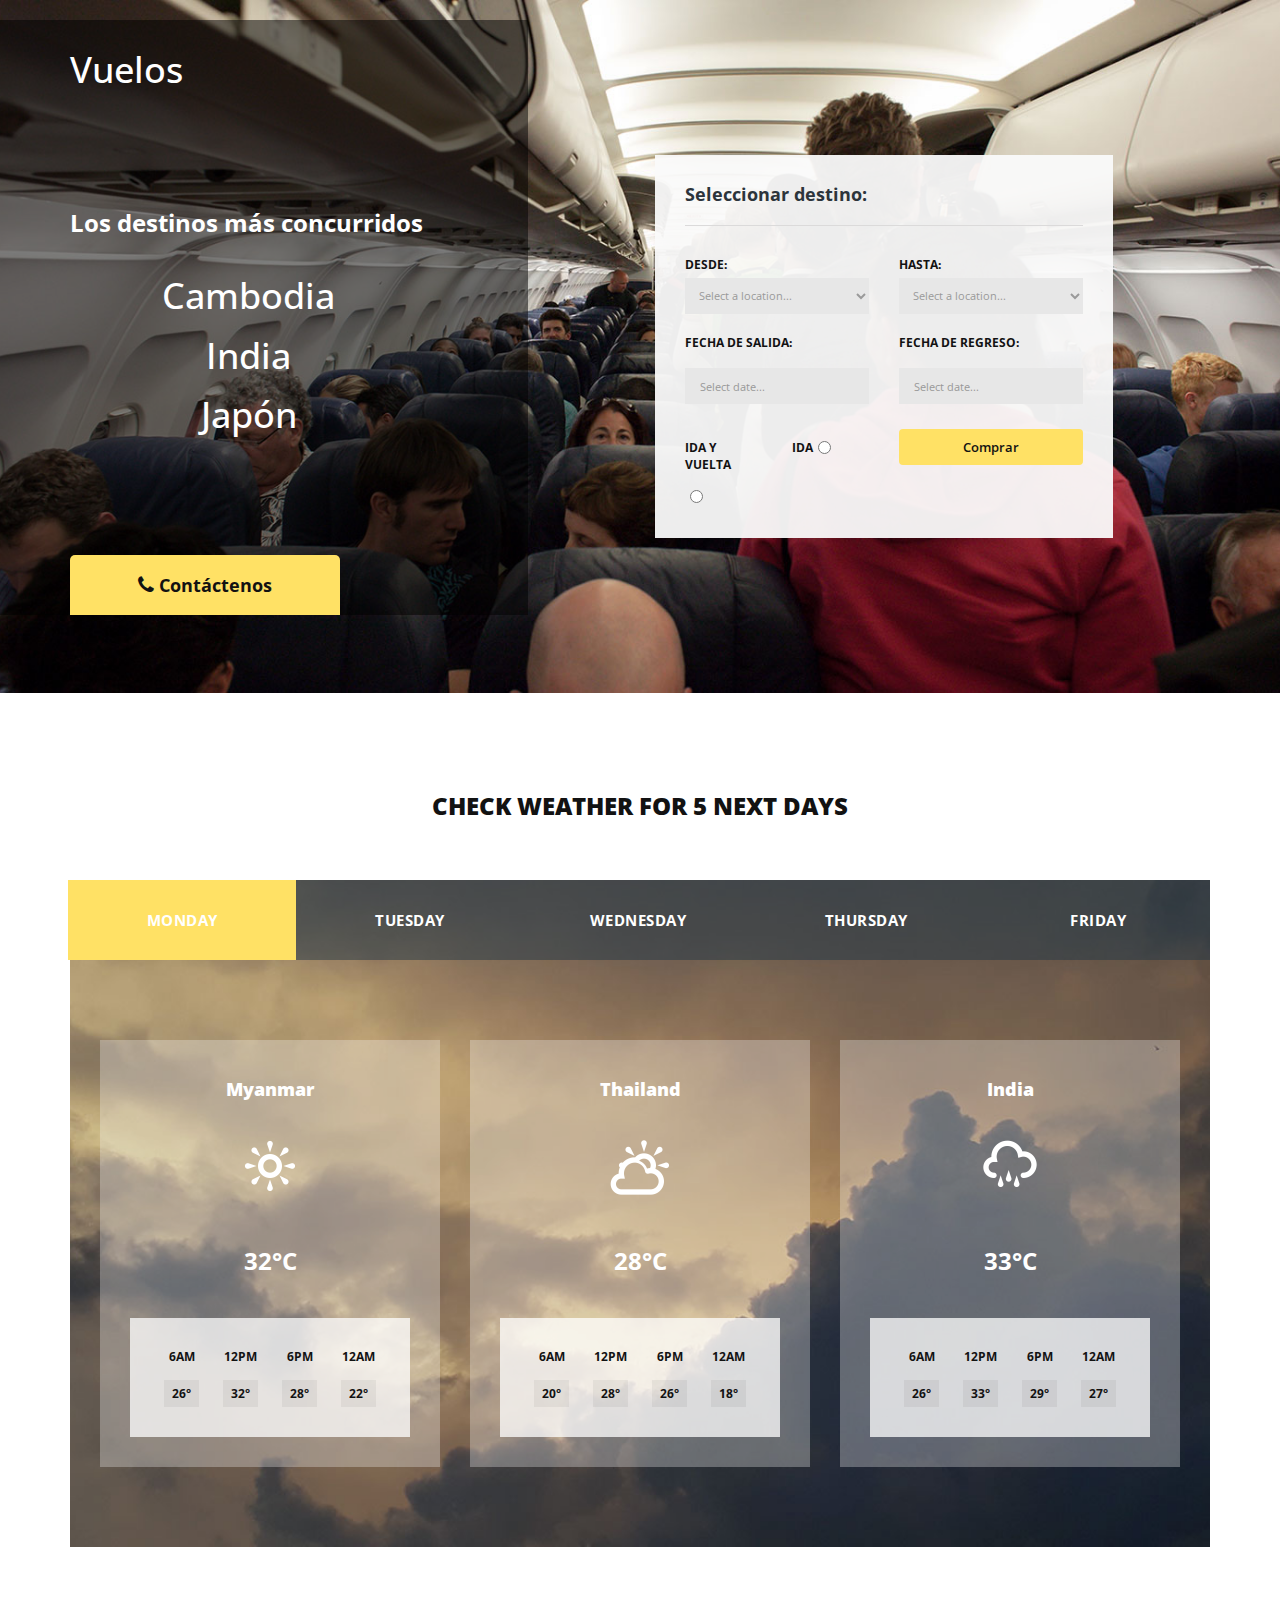
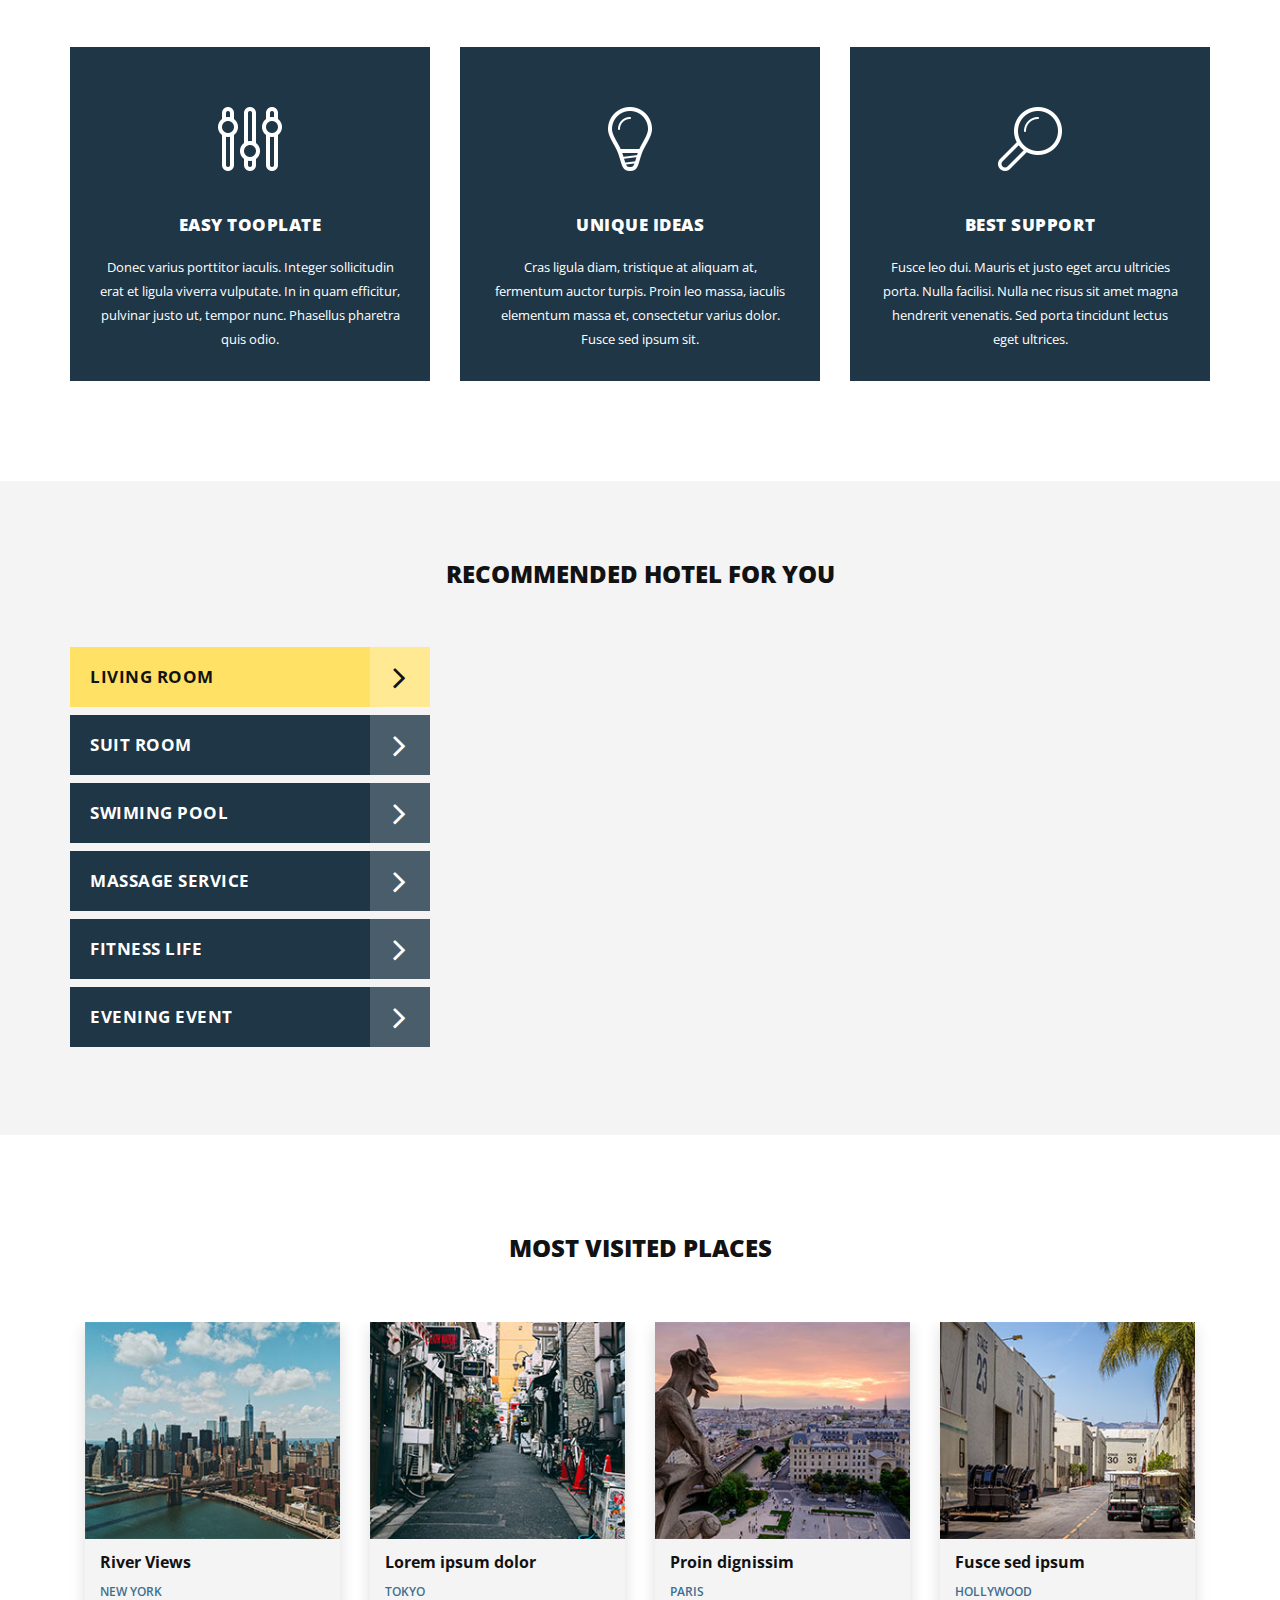
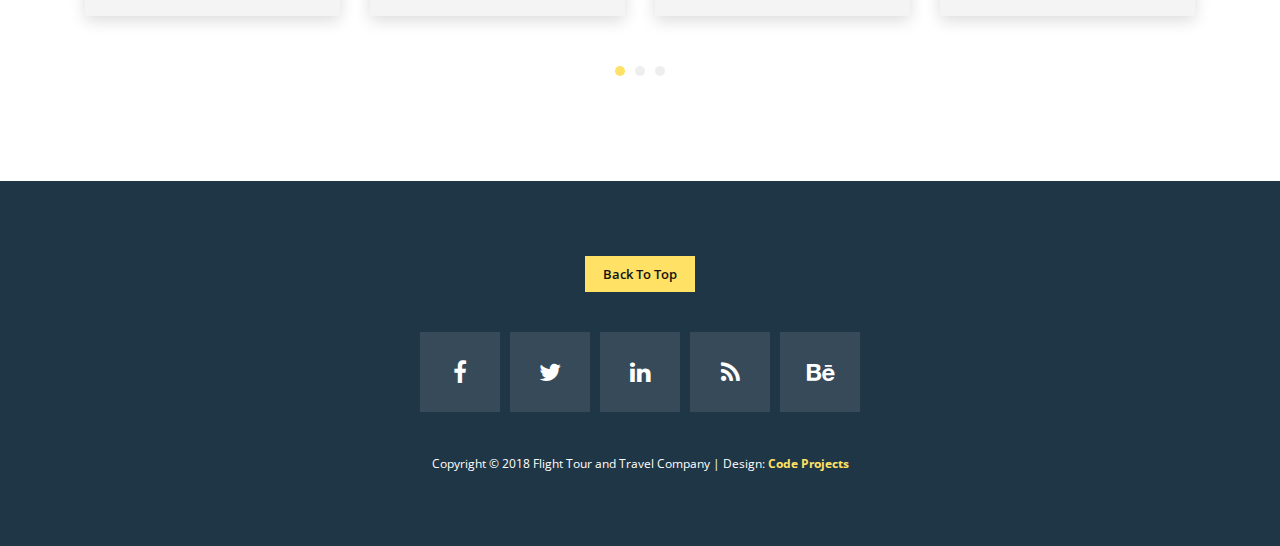
<file: index.html>
<!DOCTYPE html>
<html>
    <head>
        <meta charset="utf-8">
        <meta http-equiv="X-UA-Compatible" content="IE=edge,chrome=1">
<!--

Template 2093 Flight

http://www.tooplate.com/view/2093-flight

-->
    	<title>Vuelos - Viajes y turismo</title>
    
        <meta name="description" content="">
        <meta name="viewport" content="width=device-width, initial-scale=1">
        <link rel="apple-touch-icon" href="apple-touch-icon.png">

        <link rel="stylesheet" href="css/bootstrap.min.css">
        <link rel="stylesheet" href="css/bootstrap-theme.min.css">
        <link rel="stylesheet" href="css/fontAwesome.css">
        <link rel="stylesheet" href="css/hero-slider.css">
        <link rel="stylesheet" href="css/owl-carousel.css">
        <link rel="stylesheet" href="css/datepicker.css">
        <link rel="stylesheet" href="css/tooplate-style.css">

        <link href="https://fonts.googleapis.com/css?family=Open+Sans:300,400,600,700,800" rel="stylesheet">

        <script src="js/vendor/modernizr-2.8.3-respond-1.4.2.min.js"></script>
    </head>

<body>

    
    <section class="banner" id="top">
        <div class="container">
            <div class="row">
                <div class="col-md-5">
                    <div class="left-side">
                        <div class="logo">
                            <H1 id="vuelos">Vuelos</H1>
                        </div>
                        <div class="tabs-content">
                            <h4>Los destinos más concurridos</h4>
                            <ul class="social-links">
                                <div id="textops">
                                <li><h1>Cambodia</h1></li>
                                <li><h1>India</h1></li>
                                <li><h1>Japón</h1></li>
                                </div>
                            </ul>
                        </div>
                        <div class="page-direction-button">
                            <a href="contact.html"><i class="fa fa-phone"></i>Contáctenos</a>
                        </div>
                    </div>
                </div>
                <div class="col-md-5 col-md-offset-1">
                    <section id="first-tab-group" class="tabgroup">
                        <div id="tab1">
                            <div class="submit-form">
                                <h4>Seleccionar <em>destino</em>:</h4>
                                <form id="form-submit" action="" method="get">
                                    <div class="row">
                                        <div class="col-md-6">
                                            <fieldset>
                                                <label for="from">Desde:</label>
                                                <select required name='from' onchange='this.form.()'>
                                                    <option value="">Select a location...</option>
<option value="Aeropuerto Internacional Ministro Pistarini, Buenos Aires">Aeropuerto Internacional Ministro Pistarini, Buenos Aires</option>
<option value="Aeropuerto Jorge Newbery, Buenos Aires">Aeropuerto Jorge Newbery, Buenos Aires</option>
<option value="Aeropuerto Internacional El Plumerillo, Mendoza">Aeropuerto Internacional El Plumerillo, Mendoza</option>
<option value="Aeropuerto Internacional Ingeniero Ambrosio Taravella, Córdoba">Aeropuerto Internacional Ingeniero Ambrosio Taravella, Córdoba</option>
<option value="Aeropuerto Internacional Malvinas Argentinas, Neuquén">Aeropuerto Internacional Malvinas Argentinas, Neuquén</option>
<option value="Aeropuerto Internacional Ushuaia Malvinas Argentinas, Tierra del Fuego">Aeropuerto Internacional Ushuaia Malvinas Argentinas, Tierra del Fuego</option>
<option value="Aeropuerto Internacional Rosario Islas Malvinas, Santa Fe">Aeropuerto Internacional Rosario Islas Malvinas, Santa Fe</option>
<option value="Aeropuerto Internacional El Calafate, Santa Cruz">Aeropuerto Internacional El Calafate, Santa Cruz</option>
<option value="Aeropuerto Internacional Chapelco, Neuquén">Aeropuerto Internacional Chapelco, Neuquén</option>
<option value="Aeropuerto Internacional San Carlos de Bariloche, Río Negro">Aeropuerto Internacional San Carlos de Bariloche, Río Negro</option>

                                                </select>
                                            </fieldset>
                                        </div>
                                        <div class="col-md-6">
                                            <fieldset>
                                                <label for="to">Hasta:</label>
                                                <select required name='to' onchange='this.form.()'>
                                                    <option value="">Select a location...</option>
<option value="Aeropuerto Internacional Ministro Pistarini, Buenos Aires">Aeropuerto Internacional Ministro Pistarini, Buenos Aires</option>
<option value="Aeropuerto Jorge Newbery, Buenos Aires">Aeropuerto Jorge Newbery, Buenos Aires</option>
<option value="Aeropuerto Internacional El Plumerillo, Mendoza">Aeropuerto Internacional El Plumerillo, Mendoza</option>
<option value="Aeropuerto Internacional Ingeniero Ambrosio Taravella, Córdoba">Aeropuerto Internacional Ingeniero Ambrosio Taravella, Córdoba</option>
<option value="Aeropuerto Internacional Malvinas Argentinas, Neuquén">Aeropuerto Internacional Malvinas Argentinas, Neuquén</option>
<option value="Aeropuerto Internacional Ushuaia Malvinas Argentinas, Tierra del Fuego">Aeropuerto Internacional Ushuaia Malvinas Argentinas, Tierra del Fuego</option>
<option value="Aeropuerto Internacional Rosario Islas Malvinas, Santa Fe">Aeropuerto Internacional Rosario Islas Malvinas, Santa Fe</option>
<option value="Aeropuerto Internacional El Calafate, Santa Cruz">Aeropuerto Internacional El Calafate, Santa Cruz</option>
<option value="Aeropuerto Internacional Chapelco, Neuquén">Aeropuerto Internacional Chapelco, Neuquén</option>
<option value="Aeropuerto Internacional San Carlos de Bariloche, Río Negro">Aeropuerto Internacional San Carlos de Bariloche, Río Negro</option>

                                                </select>
                                            </fieldset>
                                        </div>
                                        <div class="col-md-6">
                                            <fieldset>
                                                <label for="departure">Fecha de salida:</label>
                                                <input name="deparure" type="text" class="form-control date" id="deparure" placeholder="Select date..." required="" onchange='this.form.()'>
                                            </fieldset>
                                        </div>
                                        <div class="col-md-6">
                                            <fieldset>
                                                <label for="return">Fecha de regreso:</label>
                                                <input name="return" type="text" class="form-control date" id="return" placeholder="Select date..." required="" onchange='this.form.()'>
                                            </fieldset>
                                        </div>
                                        <div class="col-md-6">
                                            <div class="radio-select">
                                                <div class="row">
                                                    <div class="col-md-6 col-sm-6 col-xs-6">
                                                        <label for="round">Ida y Vuelta</label>
                                                        <input type="radio" name="trip" id="round" value="round" required="required"onchange='this.form.()'>
                                                    </div>
                                                    <div class="col-md-6 col-sm-6 col-xs-6">
                                                        <label for="oneway">Ida</label>
                                                        <input type="radio" name="trip" id="oneway" value="one-way" required="required"onchange='this.form.()'>
                                                    </div>
                                                </div>
                                            </div>
                                        </div>
                                        <div class="col-md-6">
                                            <fieldset>
                                                <button type="submit" id="form-submit" class="btn">Comprar</button>
                                            </fieldset>
                                        </div>
                                    </div>
                                </form>
                            </div>
                        </div>
                    </section>
                </div>
            </div>
        </div>
    </section>



    <div class="tabs-content" id="weather">
        <div class="container">
            <div class="row">
                <div class="col-md-12">
                    <div class="section-heading">
                        <h2>Check Weather For 5 NEXT Days</h2>
                    </div>
                </div>
                <div class="wrapper">
                    <div class="col-md-12">
                        <div class="weather-content">
                            <div class="row">
                                <div class="col-md-12">
                                    <ul class="tabs clearfix" data-tabgroup="second-tab-group">
                                        <li><a href="#monday" class="active">Monday</a></li>
                                        <li><a href="#tuesday">Tuesday</a></li>
                                        <li><a href="#wednesday">Wednesday</a></li>
                                        <li><a href="#thursday">Thursday</a></li>
                                        <li><a href="#friday">Friday</a></li>
                                    </ul>    
                                </div>
                                <div class="col-md-12">
                                    <section id="second-tab-group" class="weathergroup">
                                        <div id="monday">
                                            <div class="row">
                                                <div class="col-md-4">
                                                    <div class="weather-item">
                                                        <h6>Myanmar</h6>
                                                        <div class="weather-icon">
                                                            <img src="img/weather-icon-03.png" alt="">
                                                        </div>
                                                        <span>32&deg;C</span>
                                                        <ul class="time-weather">
                                                            <li>6AM <span>26&deg;</span></li>
                                                            <li>12PM <span>32&deg;</span></li>
                                                            <li>6PM <span>28&deg;</span></li>
                                                            <li>12AM <span>22&deg;</span></li>
                                                        </ul>
                                                    </div>
                                                </div>
                                                <div class="col-md-4">
                                                    <div class="weather-item">
                                                        <h6>Thailand</h6>
                                                        <div class="weather-icon">
                                                            <img src="img/weather-icon-02.png" alt="">
                                                        </div>
                                                        <span>28&deg;C</span>
                                                        <ul class="time-weather">
                                                            <li>6AM <span>20&deg;</span></li>
                                                            <li>12PM <span>28&deg;</span></li>
                                                            <li>6PM <span>26&deg;</span></li>
                                                            <li>12AM <span>18&deg;</span></li>
                                                        </ul>
                                                    </div>
                                                </div>
                                                <div class="col-md-4">
                                                    <div class="weather-item">
                                                        <h6>India</h6>
                                                        <div class="weather-icon">
                                                            <img src="img/weather-icon-01.png" alt="">
                                                        </div>
                                                        <span>33&deg;C</span>
                                                        <ul class="time-weather">
                                                            <li>6AM <span>26&deg;</span></li>
                                                            <li>12PM <span>33&deg;</span></li>
                                                            <li>6PM <span>29&deg;</span></li>
                                                            <li>12AM <span>27&deg;</span></li>
                                                        </ul>
                                                    </div>
                                                </div>
                                            </div>
                                        </div>
                                        <div id="tuesday">
                                            <div class="row">
                                                <div class="col-md-4">
                                                    <div class="weather-item">
                                                        <h6>Myanmar</h6>
                                                        <div class="weather-icon">
                                                            <img src="img/weather-icon-02.png" alt="">
                                                        </div>
                                                        <span>28&deg;C</span>
                                                        <ul class="time-weather">
                                                            <li>6AM <span>18&deg;</span></li>
                                                            <li>12PM <span>27&deg;</span></li>
                                                            <li>6PM <span>25&deg;</span></li>
                                                            <li>12AM <span>17&deg;</span></li>
                                                        </ul>
                                                    </div>
                                                </div>
                                                <div class="col-md-4">
                                                    <div class="weather-item">
                                                        <h6>Thailand</h6>
                                                        <div class="weather-icon">
                                                            <img src="img/weather-icon-03.png" alt="">
                                                        </div>
                                                        <span>31&deg;C</span>
                                                        <ul class="time-weather">
                                                            <li>6AM <span>19&deg;</span></li>
                                                            <li>12PM <span>28&deg;</span></li>
                                                            <li>6PM <span>22&deg;</span></li>
                                                            <li>12AM <span>18&deg;</span></li>
                                                        </ul>
                                                    </div>
                                                </div>
                                                <div class="col-md-4">
                                                    <div class="weather-item">
                                                        <h6>India</h6>
                                                        <div class="weather-icon">
                                                            <img src="img/weather-icon-01.png" alt="">
                                                        </div>
                                                        <span>26&deg;C</span>
                                                        <ul class="time-weather">
                                                            <li>6AM <span>19&deg;</span></li>
                                                            <li>12PM <span>26&deg;</span></li>
                                                            <li>6PM <span>22&deg;</span></li>
                                                            <li>12AM <span>20&deg;</span></li>
                                                        </ul>
                                                    </div>
                                                </div>
                                            </div>
                                        </div>
                                        <div id="wednesday">
                                            <div class="row">
                                                <div class="col-md-4">
                                                    <div class="weather-item">
                                                        <h6>Myanmar</h6>
                                                        <div class="weather-icon">
                                                            <img src="img/weather-icon-03.png" alt="">
                                                        </div>
                                                        <span>31&deg;C</span>
                                                        <ul class="time-weather">
                                                            <li>6AM <span>19&deg;</span></li>
                                                            <li>12PM <span>28&deg;</span></li>
                                                            <li>6PM <span>22&deg;</span></li>
                                                            <li>12AM <span>18&deg;</span></li>
                                                        </ul>
                                                    </div>
                                                </div>
                                                <div class="col-md-4">
                                                    <div class="weather-item">
                                                        <h6>Thailand</h6>
                                                        <div class="weather-icon">
                                                            <img src="img/weather-icon-01.png" alt="">
                                                        </div>
                                                        <span>34&deg;C</span>
                                                        <ul class="time-weather">
                                                            <li>6AM <span>28&deg;</span></li>
                                                            <li>12PM <span>34&deg;</span></li>
                                                            <li>6PM <span>30&deg;</span></li>
                                                            <li>12AM <span>29&deg;</span></li>
                                                        </ul>
                                                    </div>
                                                </div>
                                                <div class="col-md-4">
                                                    <div class="weather-item">
                                                        <h6>India</h6>
                                                        <div class="weather-icon">
                                                            <img src="img/weather-icon-02.png" alt="">
                                                        </div>
                                                        <span>28&deg;C</span>
                                                        <ul class="time-weather">
                                                            <li>6AM <span>18&deg;</span></li>
                                                            <li>12PM <span>27&deg;</span></li>
                                                            <li>6PM <span>25&deg;</span></li>
                                                            <li>12AM <span>17&deg;</span></li>
                                                        </ul>
                                                    </div>
                                                </div>
                                            </div>
                                        </div>
                                        <div id="thursday">
                                            <div class="row">
                                                <div class="col-md-4">
                                                    <div class="weather-item">
                                                        <h6>Myanmar</h6>
                                                        <div class="weather-icon">
                                                            <img src="img/weather-icon-01.png" alt="">
                                                        </div>
                                                        <span>27&deg;C</span>
                                                        <ul class="time-weather">
                                                            <li>6AM <span>21&deg;</span></li>
                                                            <li>12PM <span>27&deg;</span></li>
                                                            <li>6PM <span>22&deg;</span></li>
                                                            <li>12AM <span>18&deg;</span></li>
                                                        </ul>
                                                    </div>
                                                </div>
                                                <div class="col-md-4">
                                                    <div class="weather-item">
                                                        <h6>Thailand</h6>
                                                        <div class="weather-icon">
                                                            <img src="img/weather-icon-02.png" alt="">
                                                        </div>
                                                        <span>28&deg;C</span>
                                                        <ul class="time-weather">
                                                            <li>6AM <span>18&deg;</span></li>
                                                            <li>12PM <span>27&deg;</span></li>
                                                            <li>6PM <span>25&deg;</span></li>
                                                            <li>12AM <span>17&deg;</span></li>
                                                        </ul>
                                                    </div>
                                                </div>
                                                <div class="col-md-4">
                                                    <div class="weather-item">
                                                        <h6>India</h6>
                                                        <div class="weather-icon">
                                                            <img src="img/weather-icon-03.png" alt="">
                                                        </div>
                                                        <span>31&deg;C</span>
                                                        <ul class="time-weather">
                                                            <li>6AM <span>19&deg;</span></li>
                                                            <li>12PM <span>28&deg;</span></li>
                                                            <li>6PM <span>22&deg;</span></li>
                                                            <li>12AM <span>18&deg;</span></li>
                                                        </ul>
                                                    </div>
                                                </div>
                                            </div>
                                        </div>
                                        <div id="friday">
                                            <div class="row">
                                                <div class="col-md-4">
                                                    <div class="weather-item">
                                                        <h6>Myanmar</h6>
                                                        <div class="weather-icon">
                                                            <img src="img/weather-icon-03.png" alt="">
                                                        </div>
                                                        <span>33&deg;C</span>
                                                        <ul class="time-weather">
                                                            <li>6AM <span>28&deg;</span></li>
                                                            <li>12PM <span>33&deg;</span></li>
                                                            <li>6PM <span>29&deg;</span></li>
                                                            <li>12AM <span>27&deg;</span></li>
                                                        </ul>
                                                    </div>
                                                </div>
                                                <div class="col-md-4">
                                                    <div class="weather-item">
                                                        <h6>Thailand</h6>
                                                        <div class="weather-icon">
                                                            <img src="img/weather-icon-02.png" alt="">
                                                        </div>
                                                        <span>31&deg;C</span>
                                                        <ul class="time-weather">
                                                            <li>6AM <span>24&deg;</span></li>
                                                            <li>12PM <span>31&deg;</span></li>
                                                            <li>6PM <span>26&deg;</span></li>
                                                            <li>12AM <span>23&deg;</span></li>
                                                        </ul>
                                                    </div>
                                                </div>
                                                <div class="col-md-4">
                                                    <div class="weather-item">
                                                        <h6>India</h6>
                                                        <div class="weather-icon">
                                                            <img src="img/weather-icon-01.png" alt="">
                                                        </div>
                                                        <span>28&deg;C</span>
                                                        <ul class="time-weather">
                                                            <li>6AM <span>24&deg;</span></li>
                                                            <li>12PM <span>28&deg;</span></li>
                                                            <li>6PM <span>26&deg;</span></li>
                                                            <li>12AM <span>22&deg;</span></li>
                                                        </ul>
                                                    </div>
                                                </div>
                                            </div>
                                        </div>
                                    </section>
                                </div>
                            </div>
                        </div>
                    </div>
                </div>
            </div>
        </div>
    </div>


    <section class="services">
        <div class="container">
            <div class="row">
                <div class="col-md-4">
                    <div class="service-item first-service">
                        <div class="service-icon"></div>
                        <h4>Easy Tooplate</h4>
                        <p>Donec varius porttitor iaculis. Integer sollicitudin erat et ligula viverra vulputate. In in quam efficitur, pulvinar justo ut, tempor nunc. Phasellus pharetra quis odio.</p>
                        </a>
                    </div>
                </div>
                <div class="col-md-4">
                    <div class="service-item second-service">
                        <div class="service-icon"></div>
                        <h4>Unique Ideas</h4>
                        <p>Cras ligula diam, tristique at aliquam at, fermentum auctor turpis. Proin leo massa, iaculis elementum massa et, consectetur varius dolor. Fusce sed ipsum sit.</p>
                        </a>
                    </div>
                </div>
                <div class="col-md-4">
                    <div class="service-item third-service">
                        <div class="service-icon"></div>
                        <h4>Best Support</h4>
                        <p>Fusce leo dui. Mauris et justo eget arcu ultricies porta. Nulla facilisi. Nulla nec risus sit amet magna hendrerit venenatis. Sed porta tincidunt lectus eget ultrices.</p>
                        </a>
                    </div>
                </div>
            </div>
        </div>
    </section>


    
    <div class="tabs-content" id="recommended-hotel">
        <div class="container">
            <div class="row">
                <div class="col-md-12">
                    <div class="section-heading">
                        <h2>Recommended Hotel For You</h2>
                    </div>
                </div>
                <div class="wrapper">
                    <div class="col-md-4">
                            <ul class="tabs clearfix" data-tabgroup="third-tab-group">
                                <li><a href="#livingroom" class="active">Living Room <i class="fa fa-angle-right"></i></a></li>
                                <li><a href="#suitroom">Suit Room <i class="fa fa-angle-right"></i></a></li>
                                <li><a href="#swimingpool">Swiming Pool <i class="fa fa-angle-right"></i></a></li>
                                <li><a href="#massage">Massage Service <i class="fa fa-angle-right"></i></a></li>
                                <li><a href="#fitness">Fitness Life <i class="fa fa-angle-right"></i></a></li>
                                <li><a href="#event">Evening Event <i class="fa fa-angle-right"></i></a></li>
                            </ul>
                        </div>
                    </div>
                    <div class="col-md-8">
                        <section id="third-tab-group" class="recommendedgroup">
                            <div id="livingroom">
                                <div class="text-content">
                                    <iframe width="100%" height="400px" src="https://www.youtube.com/embed/rMxTreSFMgE">
                                    </iframe>
                                </div>
                            </div>
                            <div id="suitroom">
                                <div class="row">
                                    <div class="col-md-12">
                                        <div id="owl-suiteroom" class="owl-carousel owl-theme">
                                            <div class="item">
                                                <div class="suiteroom-item">
                                                    <img src="img/suite-02.jpg" alt="">
                                                    <div class="text-content">
                                                        <h4>Clean And Relaxing Room</h4>
                                                        <span>Aurora Resort</span>
                                                    </div>
                                                </div>
                                            </div>
                                            <div class="item">
                                                <div class="suiteroom-item">
                                                    <img src="img/suite-01.jpg" alt="">
                                                    <div class="text-content">
                                                        <h4>Special Suite Room TV</h4>
                                                        <span>Khao Yai Hotel</span>
                                                    </div>
                                                </div>
                                            </div>
                                            <div class="item">
                                                <div class="suiteroom-item">
                                                    <img src="img/suite-03.jpg" alt="">
                                                    <div class="text-content">
                                                        <h4>The Best Sitting</h4>
                                                        <span>Hotel Grand</span>
                                                    </div>
                                                </div>
                                            </div>
                                        </div>
                                    </div>
                                </div>
                            </div>
                            <div id="swimingpool">
                                <img src="img/swiming-pool.jpg" alt="">
                                <div class="row">
                                    <div class="col-md-12">
                                        <div class="text-content">
                                            <h4>Lovely View Swiming Pool For Special Guests</h4>
                                            <span>Victoria Resort and Spa</span>
                                        </div>
                                    </div>
                                </div>
                            </div>
                            <div id="massage">
                                <img src="img/massage-service.jpg" alt="">
                                <div class="row">
                                    <div class="col-md-12">
                                        <div class="text-content">
                                            <h4>Perfect Place For Relaxation</h4>
                                            <span>Napali Beach</span>
                                        </div>
                                    </div>
                                </div>
                            </div>
                            <div id="fitness">
                                <img src="img/fitness-service.jpg" alt="">
                                <div class="row">
                                    <div class="col-md-12">
                                        <div class="text-content">
                                            <h4>Insane Street Workout</h4>
                                            <span>Hua Hin Beach</span>
                                        </div>
                                    </div>
                                </div>
                            </div>
                            <div id="event">
                                <img src="img/evening-event.jpg" alt="">
                                <div class="row">
                                    <div class="col-md-12">
                                        <div class="text-content">
                                            <h4>Finest Winery Night</h4>
                                            <span>Queen Restaurant</span>
                                        </div>
                                    </div>
                                </div>
                            </div>
                        </section>
                    </div>
                </div>
            </div>
        </div>
    </div>




    <section id="most-visited">
        <div class="container">
            <div class="row">
                <div class="col-md-12">
                    <div class="section-heading">
                        <h2>Most Visited Places</h2>
                    </div>
                </div>
                <div class="col-md-12">
                    <div id="owl-mostvisited" class="owl-carousel owl-theme">
                        <div class="item col-md-12">
                            <div class="visited-item">
                                <img src="img/place-01.jpg" alt="">
                                <div class="text-content">
                                    <h4>River Views</h4>
                                    <span>New York</span>
                                </div>
                            </div>
                        </div>
                        <div class="item col-md-12">
                            <div class="visited-item">
                                <img src="img/place-02.jpg" alt="">
                                <div class="text-content">
                                    <h4>Lorem ipsum dolor</h4>
                                    <span>Tokyo</span>
                                </div>
                            </div>
                        </div>
                        <div class="item col-md-12">
                            <div class="visited-item">
                                <img src="img/place-03.jpg" alt="">
                                <div class="text-content">
                                    <h4>Proin dignissim</h4>
                                    <span>Paris</span>
                                </div>
                            </div>
                        </div>
                        <div class="item col-md-12">
                            <div class="visited-item">
                                <img src="img/place-04.jpg" alt="">
                                <div class="text-content">
                                    <h4>Fusce sed ipsum</h4>
                                    <span>Hollywood</span>
                                </div>
                            </div>
                        </div>
                        <div class="item col-md-12">
                            <div class="visited-item">
                                <img src="img/place-02.jpg" alt="">
                                <div class="text-content">
                                    <h4>Vivamus egestas</h4>
                                    <span>Tokyo</span>
                                </div>
                            </div>
                        </div>
                        <div class="item col-md-12">
                            <div class="visited-item">
                                <img src="img/place-01.jpg" alt="">
                                <div class="text-content">
                                    <h4>Aliquam elit metus</h4>
                                    <span>New York</span>
                                </div>
                            </div>
                        </div>
                        <div class="item col-md-12">
                            <div class="visited-item">
                                <img src="img/place-03.jpg" alt="">
                                <div class="text-content">
                                    <h4>Phasellus pharetra</h4>
                                    <span>Paris</span>
                                </div>
                            </div>
                        </div>
                        <div class="item col-md-12">
                            <div class="visited-item">
                                <img src="img/place-04.jpg" alt="">
                                <div class="text-content">
                                    <h4>In in quam efficitur</h4>
                                    <span>Hollywood</span>
                                </div>
                            </div>
                        </div>
                        <div class="item col-md-12">
                            <div class="visited-item">
                                <img src="img/place-01.jpg" alt="">
                                <div class="text-content">
                                    <h4>Sed faucibus odio</h4>
                                    <span>NEW YORK</span>
                                </div>
                            </div>
                        </div>
                        <div class="item col-md-12">
                            <div class="visited-item">
                                <img src="img/place-02.jpg" alt="">
                                <div class="text-content">
                                    <h4>Donec varius porttitor</h4>
                                    <span>Tokyo</span>
                                </div>
                            </div>
                        </div>
                    </div>
                </div>
            </div>
        </div>
    </section>



    <footer>
        <div class="container">
            <div class="row">
                <div class="col-md-12">
                    <div class="primary-button">
                        <a href="#" class="scroll-top">Back To Top</a>
                    </div>
                </div>
                <div class="col-md-12">
                    <ul class="social-icons">
                        <li><a href="https://www.facebook.com/tooplate"><i class="fa fa-facebook"></i></a></li>
                        <li><a href="#"><i class="fa fa-twitter"></i></a></li>
                        <li><a href="#"><i class="fa fa-linkedin"></i></a></li>
                        <li><a href="#"><i class="fa fa-rss"></i></a></li>
                        <li><a href="#"><i class="fa fa-behance"></i></a></li>
                    </ul>
                </div>
                <div class="col-md-12">
                    <p>Copyright &copy; 2018 Flight Tour and Travel Company
                
                | Design: <a href="http://www.code-projects.org" target="_parent"><em>Code Projects</em></a></p>
                </div>
            </div>
        </div>
    </footer>


    


    <script src="//ajax.googleapis.com/ajax/libs/jquery/1.11.2/jquery.min.js"></script>
    <script>window.jQuery || document.write('<script src="js/vendor/jquery-1.11.2.min.js"><\/script>')</script>

    <script src="js/vendor/bootstrap.min.js"></script>
    
    <script src="js/datepicker.js"></script>
    <script src="js/plugins.js"></script>
    <script src="js/main.js"></script>

    <script src="http://ajax.googleapis.com/ajax/libs/jquery/1.10.2/jquery.min.js" type="text/javascript"></script>
    <script type="text/javascript">
    $(document).ready(function() {

        

        // navigation click actions 
        $('.scroll-link').on('click', function(event){
            event.preventDefault();
            var sectionID = $(this).attr("data-id");
            scrollToID('#' + sectionID, 750);
        });
        // scroll to top action
        $('.scroll-top').on('click', function(event) {
            event.preventDefault();
            $('html, body').animate({scrollTop:0}, 'slow');         
        });
        // mobile nav toggle
        $('#nav-toggle').on('click', function (event) {
            event.preventDefault();
            $('#main-nav').toggleClass("open");
        });
    });
    // scroll function
    function scrollToID(id, speed){
        var offSet = 0;
        var targetOffset = $(id).offset().top - offSet;
        var mainNav = $('#main-nav');
        $('html,body').animate({scrollTop:targetOffset}, speed);
        if (mainNav.hasClass("open")) {
            mainNav.css("height", "1px").removeClass("in").addClass("collapse");
            mainNav.removeClass("open");
        }
    }
    if (typeof console === "undefined") {
        console = {
            log: function() { }
        };
    }
    </script>
</body>
</html>
</file>
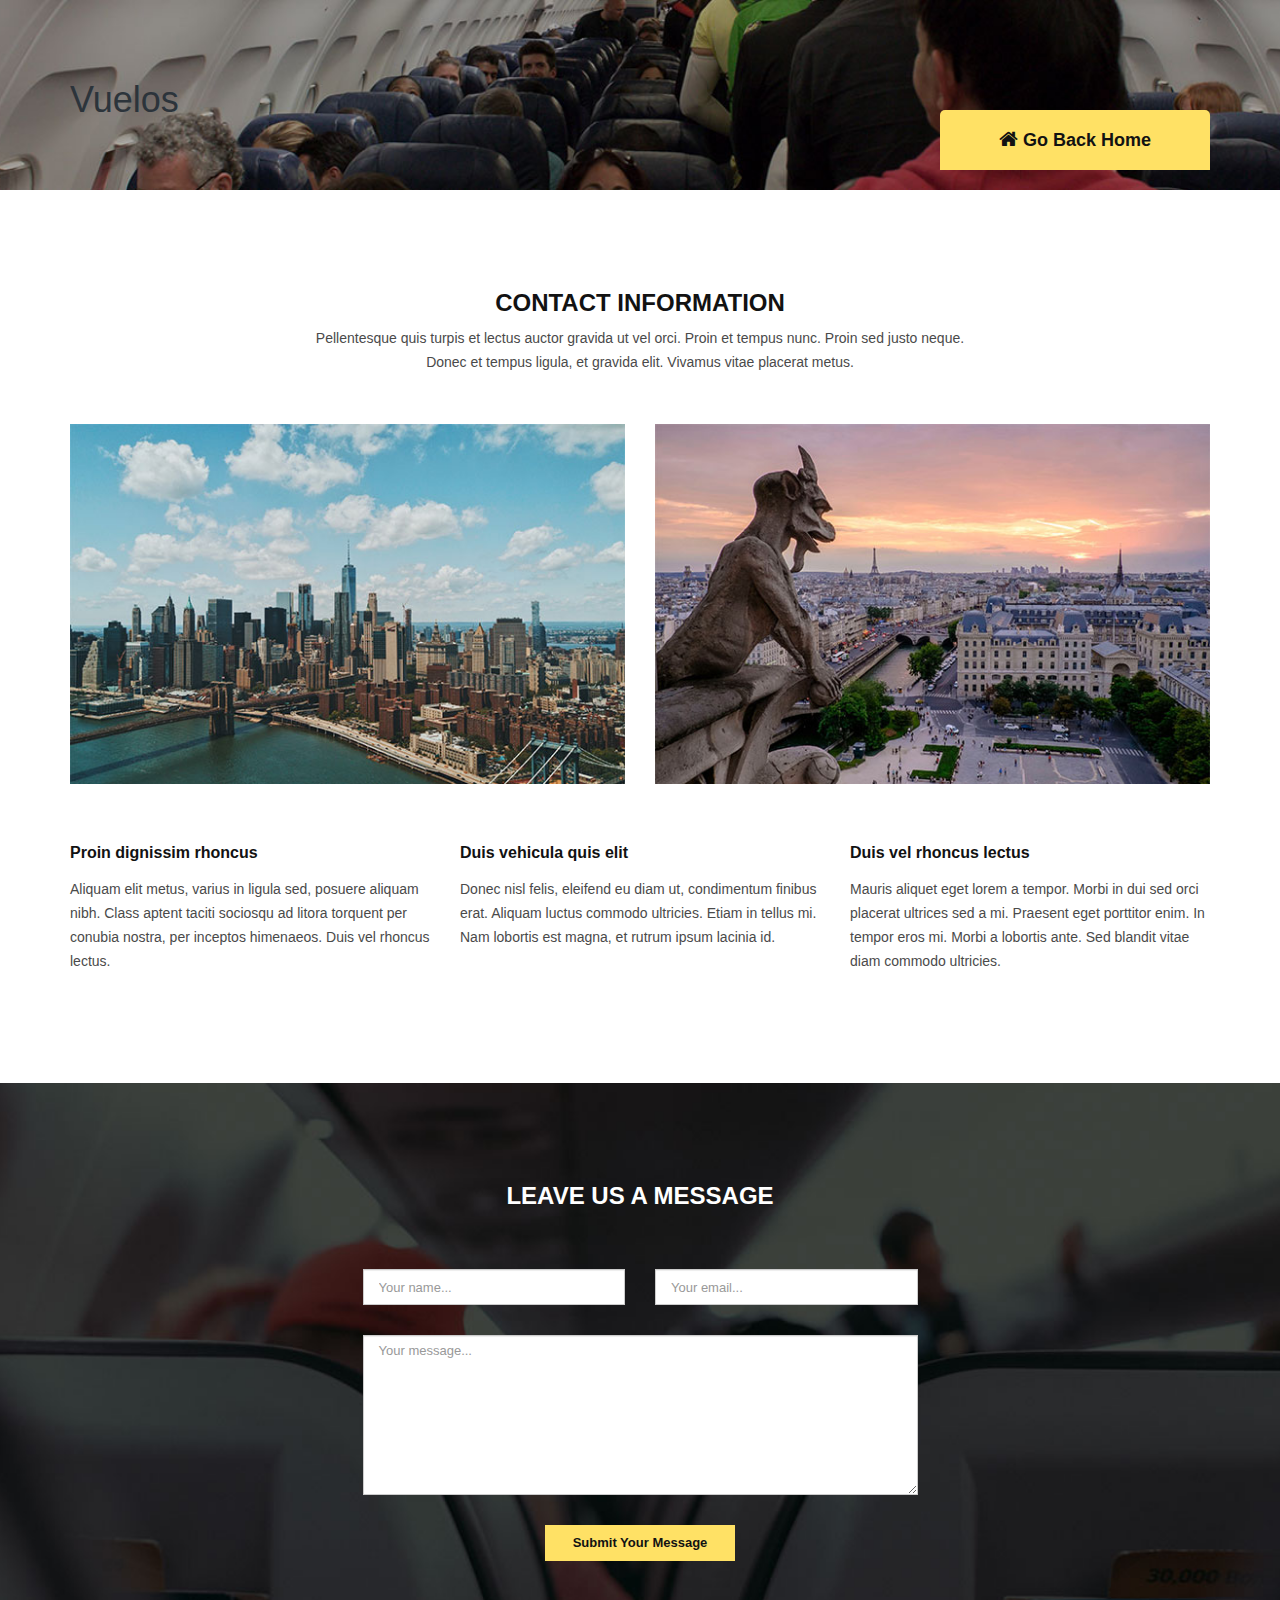
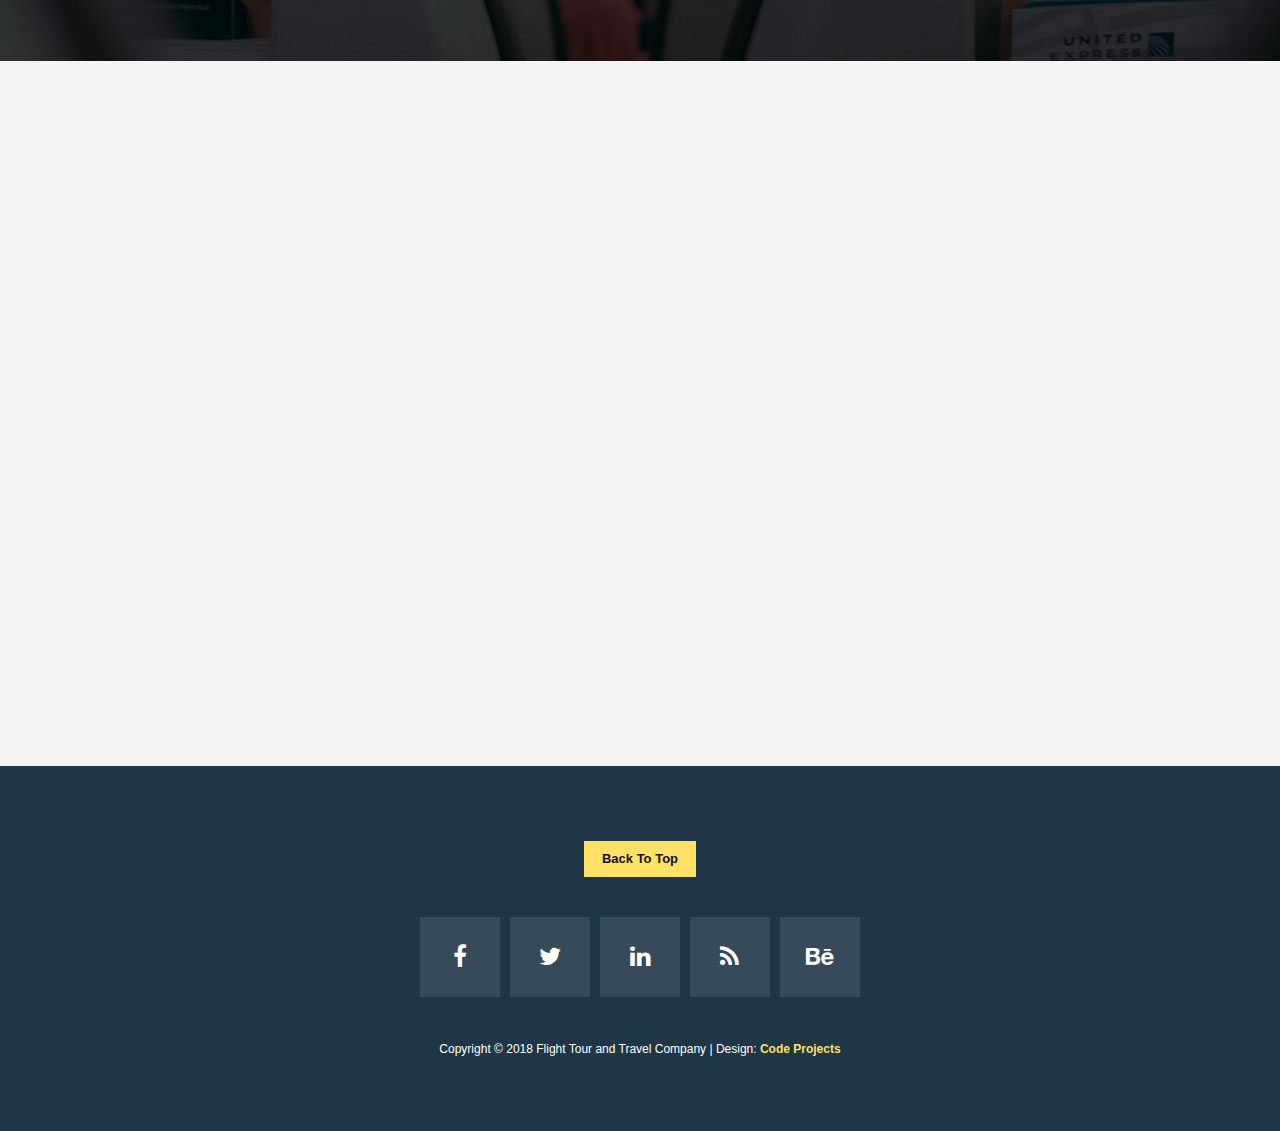
<file: contact.html>
<!DOCTYPE html>
<html>
    <head>
        <meta charset="utf-8">
        <meta http-equiv="X-UA-Compatible" content="IE=edge,chrome=1">
<!--

Template 2093 Flight

http://www.tooplate.com/view/2093-flight

-->
    	<title>Flight - Contact Page</title>
        <meta name="description" content="">
        <meta name="viewport" content="width=device-width, initial-scale=1">
        <link rel="apple-touch-icon" href="apple-touch-icon.png">

        <link rel="stylesheet" href="css/bootstrap.min.css">
        <link rel="stylesheet" href="css/bootstrap-theme.min.css">
        <link rel="stylesheet" href="css/fontAwesome.css">
        <link rel="stylesheet" href="css/hero-slider.css">
        <link rel="stylesheet" href="css/owl-carousel.css">
        <link rel="stylesheet" href="css/tooplate-style.css">

        <link href="https://fonts.googleapis.com/css?family=Spectral:200,200i,300,300i,400,400i,500,500i,600,600i,700,700i,800,800i" rel="stylesheet">
        <link href="https://fonts.googleapis.com/css?family=Roboto:100,300,400,500,700,900" rel="stylesheet">

        <script src="js/vendor/modernizr-2.8.3-respond-1.4.2.min.js"></script>
    </head>

<body>


    <section class="page-heading" id="top">
        <div class="container">
            <div class="row">
                <div class="col-md-6">
                    <div class="logo">
                        <H1>Vuelos</H1>
                    </div>
                </div>
                <div class="col-md-6">
                    <div class="page-direction-button">
                        <a href="index.html"><i class="fa fa-home"></i>Go Back Home</a>
                    </div>
                </div>
            </div>
        </div>
    </section>



    <section class="contact-us">
        <div class="container">
            <div class="row">
                <div class="col-md-12">
                    <div class="section-heading">
                        <h2>Contact Information</h2>
                        <p> Pellentesque quis turpis et lectus auctor gravida ut vel orci. Proin et tempus nunc. Proin sed justo neque. Donec et tempus ligula, et gravida elit. Vivamus vitae placerat metus.</p>
                    </div>
                </div>
                <div class="col-md-6">
                    <img src="img/contact-01.jpg" alt="">
                </div>
                <div class="col-md-6">
                    <img src="img/contact-02.jpg" alt="">
                </div>
                <div class="col-md-4">
                    <h6>Proin dignissim rhoncus</h6>
                    <p>Aliquam elit metus, varius in ligula sed, posuere aliquam nibh. Class aptent taciti sociosqu ad litora torquent per conubia nostra, per inceptos himenaeos. Duis vel rhoncus lectus.</p>
                </div>
                <div class="col-md-4">
                    <h6>Duis vehicula quis elit</h6>
                    <p>Donec nisl felis, eleifend eu diam ut, condimentum finibus erat. Aliquam luctus commodo ultricies. Etiam in tellus mi. Nam lobortis est magna, et rutrum ipsum lacinia id.</p>
                </div>
                <div class="col-md-4">
                    <h6>Duis vel rhoncus lectus</h6>
                    <p>Mauris aliquet eget lorem a tempor. Morbi in dui sed orci placerat ultrices sed a mi. Praesent eget porttitor enim. In tempor eros mi. Morbi a lobortis ante. Sed blandit vitae diam commodo ultricies.</p>
                </div>
            </div>
        </div>
    </section>



    <section class="contact-form">
        <div class="container">
            <div class="row">
                <div class="col-md-12">
                    <div class="section-heading">
                        <h2>Leave us a message</h2>
                    </div>
                </div>
                <div class="col-md-6 col-md-offset-3">
                    <form id="contact" action="#" method="post">
                        <div class="row">
                            <div class="col-md-6">
                                <fieldset>
                                    <input name="name" type="text" class="form-control" id="name" placeholder="Your name..." required="">
                                </fieldset>
                            </div>
                            <div class="col-md-6">
                                <fieldset>
                                    <input name="email" type="text" class="form-control" id="email" placeholder="Your email..." required="">
                                </fieldset>
                            </div>
                            <div class="col-md-12">
                                <fieldset>
                                    <textarea name="message" rows="6" class="form-control" id="message" placeholder="Your message..." required=""></textarea>
                                </fieldset>
                            </div>
                            <div class="col-md-12">
                                <fieldset>
                                    <button type="submit" id="form-submit" class="btn">Submit Your Message</button>
                                </fieldset>
                            </div>
                        </div>
                    </form>
                </div>
            </div>
        </div>
    </section>



    <section class="map">
        <div class="container">
            <div class="row">
                <div class="col-md-12">
                    <div id="map">
        <!-- How to change your own map point
            1. Go to Google Maps
            2. Click on your location point
            3. Click "Share" and choose "Embed map" tab
            4. Copy only URL and paste it within the src="" field below
        -->
                        <iframe src="https://www.google.com/maps/embed?pb=!1m18!1m12!1m3!1d7895.485196115994!2d103.85995441789784!3d1.2880401763270322!2m3!1f0!2f0!3f0!3m2!1i1024!2i768!4f13.1!3m3!1m2!1s0x0%3A0x7fb4e58ad9cd826e!2sSingapore+Flyer!5e0!3m2!1sen!2sth!4v1505825620371" width="100%" height="500" frameborder="0" style="border:0" allowfullscreen></iframe>
                    </div>
                </div>
            </div>
        </div>
    </section>



    <footer>
        <div class="container">
            <div class="row">
                <div class="col-md-12">
                    <div class="primary-button">
                        <a href="#" class="scroll-top">Back To Top</a>
                    </div>
                </div>
                <div class="col-md-12">
                    <ul class="social-icons">
                        <li><a href="https://www.facebook.com/tooplate"><i class="fa fa-facebook"></i></a></li>
                        <li><a href="#"><i class="fa fa-twitter"></i></a></li>
                        <li><a href="#"><i class="fa fa-linkedin"></i></a></li>
                        <li><a href="#"><i class="fa fa-rss"></i></a></li>
                        <li><a href="#"><i class="fa fa-behance"></i></a></li>
                    </ul>
                </div>
                <div class="col-md-12">
                    <p>Copyright &copy; 2018 Flight Tour and Travel Company
                
                | Design: <a href="http://www.code-projects.org" target="_parent"><em>Code Projects</em></a></p>
                </div>
            </div>
        </div>
    </footer>


    


    <script src="//ajax.googleapis.com/ajax/libs/jquery/1.11.2/jquery.min.js"></script>
    <script>window.jQuery || document.write('<script src="js/vendor/jquery-1.11.2.min.js"><\/script>')</script>

    <script src="js/vendor/bootstrap.min.js"></script>

    <script src="js/plugins.js"></script>
    <script src="js/main.js"></script>

    <script src="http://ajax.googleapis.com/ajax/libs/jquery/1.10.2/jquery.min.js" type="text/javascript"></script>
    <script type="text/javascript">
    $(document).ready(function() {
        // navigation click actions 
        $('.scroll-link').on('click', function(event){
            event.preventDefault();
            var sectionID = $(this).attr("data-id");
            scrollToID('#' + sectionID, 750);
        });
        // scroll to top action
        $('.scroll-top').on('click', function(event) {
            event.preventDefault();
            $('html, body').animate({scrollTop:0}, 'slow');         
        });
        // mobile nav toggle
        $('#nav-toggle').on('click', function (event) {
            event.preventDefault();
            $('#main-nav').toggleClass("open");
        });
    });
    // scroll function
    function scrollToID(id, speed){
        var offSet = 0;
        var targetOffset = $(id).offset().top - offSet;
        var mainNav = $('#main-nav');
        $('html,body').animate({scrollTop:targetOffset}, speed);
        if (mainNav.hasClass("open")) {
            mainNav.css("height", "1px").removeClass("in").addClass("collapse");
            mainNav.removeClass("open");
        }
    }
    if (typeof console === "undefined") {
        console = {
            log: function() { }
        };
    }
    </script>
</body>
</html>
</file>
<file: css/hero-slider.css>
/* -------------------------------- 

Primary style

-------------------------------- */
*, *::after, *::before {
  -webkit-box-sizing: border-box;
  -moz-box-sizing: border-box;
  box-sizing: border-box;
}

html {
  font-size: 62.5%;
}

body {
  font-family: "Open Sans", sans-serif;
  color: #2c343b;
  background-color: #f2f2f2;
}

a {
  color: #d44457;
  text-decoration: none;
}

img {
  max-width: 100%;
}

/* -------------------------------- 

Main Components 

-------------------------------- */
.cd-header {
  position: absolute;
  z-index: 2;
  top: 0;
  left: 0;
  width: 100%;
  height: 50px;
  background-color: #21272c;
  -webkit-font-smoothing: antialiased;
  -moz-osx-font-smoothing: grayscale;
}
@media only screen and (min-width: 768px) {
  .cd-header {
    height: 70px;
    background-color: transparent;
  }
}
 #vuelos{
  padding-top: 30px;
  color: #ffffff;
 }
#cd-logo {
  float: left;
  margin: 13px 0 0 5%;
}
#cd-logo img {
  display: block;
}
@media only screen and (min-width: 768px) {
  #cd-logo {
    margin: 23px 0 0 5%;
  }
}
#textops{
  color: #ffffff;
}
.cd-primary-nav {
  /* mobile first - navigation hidden by default, triggered by tap/click on navigation icon */
  float: right;
  margin-right: 5%;
  width: 44px;
  height: 100%;
}
.cd-primary-nav ul {
  position: absolute;
  top: 0;
  left: 0;
  width: 100%;
  -webkit-transform: translateY(-100%);
  -moz-transform: translateY(-100%);
  -ms-transform: translateY(-100%);
  -o-transform: translateY(-100%);
  transform: translateY(-100%);
}
.cd-primary-nav ul.is-visible {
  box-shadow: 0 3px 8px rgba(0, 0, 0, 0.2);
  -webkit-transform: translateY(50px);
  -moz-transform: translateY(50px);
  -ms-transform: translateY(50px);
  -o-transform: translateY(50px);
  transform: translateY(50px);
}
.cd-primary-nav a {
  display: block;
  height: 50px;
  line-height: 50px;
  padding-left: 5%;
  background: #21272c;
  border-top: 1px solid #333c44;
  color: #ffffff;
}
@media only screen and (min-width: 768px) {
  .cd-primary-nav {
    /* reset navigation values */
    width: auto;
    height: auto;
    background: none;
  }
  .cd-primary-nav ul {
    position: static;
    width: auto;
    -webkit-transform: translateY(0);
    -moz-transform: translateY(0);
    -ms-transform: translateY(0);
    -o-transform: translateY(0);
    transform: translateY(0);
    line-height: 70px;
  }
  .cd-primary-nav ul.is-visible {
    -webkit-transform: translateY(0);
    -moz-transform: translateY(0);
    -ms-transform: translateY(0);
    -o-transform: translateY(0);
    transform: translateY(0);
  }
  .cd-primary-nav li {
    display: inline-block;
    margin-left: 1em;
  }
  .cd-primary-nav a {
    display: inline-block;
    height: auto;
    font-weight: 600;
    line-height: normal;
    background: transparent;
    padding: .6em 1em;
    border-top: none;
  }
}

/* -------------------------------- 

Slider

-------------------------------- */
.cd-hero {
  position: relative;
  -webkit-font-smoothing: antialiased;
  -moz-osx-font-smoothing: grayscale;
}

.cd-hero-slider {
  position: relative;
  height: 360px;
  overflow: hidden;
}
.cd-hero-slider li {
  position: absolute;
  top: 0;
  left: 0;
  width: 100%;
  height: 100%;
  -webkit-transform: translateX(100%);
  -moz-transform: translateX(100%);
  -ms-transform: translateX(100%);
  -o-transform: translateX(100%);
  transform: translateX(100%);
}
.cd-hero-slider li.selected {
  /* this is the visible slide */
  position: relative;
  -webkit-transform: translateX(0);
  -moz-transform: translateX(0);
  -ms-transform: translateX(0);
  -o-transform: translateX(0);
  transform: translateX(0);
}
.cd-hero-slider li.move-left {
  /* slide hidden on the left */
  -webkit-transform: translateX(-100%);
  -moz-transform: translateX(-100%);
  -ms-transform: translateX(-100%);
  -o-transform: translateX(-100%);
  transform: translateX(-100%);
}
.cd-hero-slider li.is-moving, .cd-hero-slider li.selected {
  /* the is-moving class is assigned to the slide which is moving outside the viewport */
  -webkit-transition: -webkit-transform 0.5s;
  -moz-transition: -moz-transform 0.5s;
  transition: transform 0.5s;
}
@media only screen and (min-width: 768px) {
  .cd-hero-slider {
    height: 500px;
  }
}
@media only screen and (min-width: 1170px) {
  .cd-hero-slider {
    height: 680px;
  }
}

/* -------------------------------- 

Single slide style

-------------------------------- */
.cd-hero-slider li {
  background-position: center center;
  background-size: cover;
  background-repeat: no-repeat;
}
.cd-hero-slider li:first-of-type {
  background-image: url(../img/slide_01.jpg);
}
.cd-hero-slider li:nth-of-type(2) {
  background-image: url(../img/slide_02.jpg);
}
.cd-hero-slider li:nth-of-type(3) {
  background-image: url(../img/slide_03.jpg);
}
.cd-hero-slider .cd-full-width,
.cd-hero-slider .cd-half-width {
  position: absolute;
  width: 100%;
  height: 100%;
  z-index: 1;
  left: 0;
  top: 0;
  /* this padding is used to align the text */
  padding-top: 150px;
  text-align: center;
  /* Force Hardware Acceleration in WebKit */
  -webkit-backface-visibility: hidden;
  backface-visibility: hidden;
  -webkit-transform: translateZ(0);
  -moz-transform: translateZ(0);
  -ms-transform: translateZ(0);
  -o-transform: translateZ(0);
  transform: translateZ(0);
}
.cd-hero-slider .cd-img-container {
  /* hide image on mobile device */
  display: none;
}
.cd-hero-slider .cd-img-container img {
  position: absolute;
  left: 50%;
  top: 50%;
  bottom: auto;
  right: auto;
  -webkit-transform: translateX(-50%) translateY(-50%);
  -moz-transform: translateX(-50%) translateY(-50%);
  -ms-transform: translateX(-50%) translateY(-50%);
  -o-transform: translateX(-50%) translateY(-50%);
  transform: translateX(-50%) translateY(-50%);
}
.cd-hero-slider .cd-bg-video-wrapper {
  /* hide video on mobile device */
  display: none;
  position: absolute;
  top: 0;
  left: 0;
  width: 100%;
  height: 100%;
  overflow: hidden;
}
.cd-hero-slider .cd-bg-video-wrapper video {
  /* you won't see this element in the html, but it will be injected using js */
  display: block;
  min-height: 100%;
  min-width: 100%;
  max-width: none;
  height: auto;
  width: auto;
  position: absolute;
  left: 50%;
  top: 50%;
  bottom: auto;
  right: auto;
  -webkit-transform: translateX(-50%) translateY(-50%);
  -moz-transform: translateX(-50%) translateY(-50%);
  -ms-transform: translateX(-50%) translateY(-50%);
  -o-transform: translateX(-50%) translateY(-50%);
  transform: translateX(-50%) translateY(-50%);
}
.cd-hero-slider h2, .cd-hero-slider p {
  text-shadow: 0 1px 3px rgba(0, 0, 0, 0.1);
  line-height: 1.2;
  margin: 0 auto 14px;
  color: #ffffff;
  width: 90%;
  max-width: 400px;
}
.cd-hero-slider h2 {
  font-size: 2.4rem;
}
.cd-hero-slider p {
  font-size: 1.4rem;
  line-height: 1.4;
}
.cd-hero-slider .cd-btn {
  display: inline-block;
  padding: 1.2em 1.4em;
  margin-top: .8em;
  background-color: rgba(212, 68, 87, 0.9);
  font-size: 1.3rem;
  font-weight: 700;
  letter-spacing: 1px;
  color: #ffffff;
  text-transform: uppercase;
  box-shadow: 0 3px 6px rgba(0, 0, 0, 0.1);
  -webkit-transition: background-color 0.2s;
  -moz-transition: background-color 0.2s;
  transition: background-color 0.2s;
}
.cd-hero-slider .cd-btn.secondary {
  background-color: rgba(22, 26, 30, 0.8);
}
.cd-hero-slider .cd-btn:nth-of-type(2) {
  margin-left: 1em;
}
.no-touch .cd-hero-slider .cd-btn:hover {
  background-color: #d44457;
}
.no-touch .cd-hero-slider .cd-btn.secondary:hover {
  background-color: #161a1e;
}
@media only screen and (min-width: 768px) {
  .cd-hero-slider .cd-full-width,
  .cd-hero-slider .cd-half-width {
    padding-top: 200px;
  }
  .cd-hero-slider .cd-bg-video-wrapper {
    display: block;
  }
  .cd-hero-slider .cd-half-width {
    width: 45%;
  }
  .cd-hero-slider .cd-half-width:first-of-type {
    left: 5%;
  }
  .cd-hero-slider .cd-half-width:nth-of-type(2) {
    right: 5%;
    left: auto;
  }
  .cd-hero-slider .cd-img-container {
    display: block;
  }
  .cd-hero-slider h2, .cd-hero-slider p {
    max-width: 520px;
  }
  .cd-hero-slider h2 {
    font-size: 2.4em;
    font-weight: 300;
  }
  .cd-hero-slider .cd-btn {
    font-size: 1.4rem;
  }
}
@media only screen and (min-width: 1170px) {
  .cd-hero-slider .cd-full-width,
  .cd-hero-slider .cd-half-width {
    padding-top: 250px;
  }
  .cd-hero-slider h2, .cd-hero-slider p {
    margin-bottom: 20px;
  }
  .cd-hero-slider h2 {
    font-size: 3.2em;
  }
  .cd-hero-slider p {
    font-size: 1.6rem;
  }
}

/* -------------------------------- 

Single slide animation

-------------------------------- */
@media only screen and (min-width: 768px) {
  .cd-hero-slider .cd-half-width {
    opacity: 0;
    -webkit-transform: translateX(40px);
    -moz-transform: translateX(40px);
    -ms-transform: translateX(40px);
    -o-transform: translateX(40px);
    transform: translateX(40px);
  }
  .cd-hero-slider .move-left .cd-half-width {
    -webkit-transform: translateX(-40px);
    -moz-transform: translateX(-40px);
    -ms-transform: translateX(-40px);
    -o-transform: translateX(-40px);
    transform: translateX(-40px);
  }
  .cd-hero-slider .selected .cd-half-width {
    /* this is the visible slide */
    opacity: 1;
    -webkit-transform: translateX(0);
    -moz-transform: translateX(0);
    -ms-transform: translateX(0);
    -o-transform: translateX(0);
    transform: translateX(0);
  }
  .cd-hero-slider .is-moving .cd-half-width {
    /* this is the slide moving outside the viewport 
    wait for the end of the transition on the <li> parent before set opacity to 0 and translate to 40px/-40px */
    -webkit-transition: opacity 0s 0.5s, -webkit-transform 0s 0.5s;
    -moz-transition: opacity 0s 0.5s, -moz-transform 0s 0.5s;
    transition: opacity 0s 0.5s, transform 0s 0.5s;
  }
  .cd-hero-slider li.selected.from-left .cd-half-width:nth-of-type(2),
  .cd-hero-slider li.selected.from-right .cd-half-width:first-of-type {
    /* this is the selected slide - different animation if it's entering from left or right */
    -webkit-transition: opacity 0.4s 0.2s, -webkit-transform 0.5s 0.2s;
    -moz-transition: opacity 0.4s 0.2s, -moz-transform 0.5s 0.2s;
    transition: opacity 0.4s 0.2s, transform 0.5s 0.2s;
  }
  .cd-hero-slider li.selected.from-left .cd-half-width:first-of-type,
  .cd-hero-slider li.selected.from-right .cd-half-width:nth-of-type(2) {
    /* this is the selected slide - different animation if it's entering from left or right */
    -webkit-transition: opacity 0.4s 0.4s, -webkit-transform 0.5s 0.4s;
    -moz-transition: opacity 0.4s 0.4s, -moz-transform 0.5s 0.4s;
    transition: opacity 0.4s 0.4s, transform 0.5s 0.4s;
  }
  .cd-hero-slider .cd-full-width h2,
  .cd-hero-slider .cd-full-width p,
  .cd-hero-slider .cd-full-width .cd-btn {
    opacity: 0;
    -webkit-transform: translateX(100px);
    -moz-transform: translateX(100px);
    -ms-transform: translateX(100px);
    -o-transform: translateX(100px);
    transform: translateX(100px);
  }
  .cd-hero-slider .move-left .cd-full-width h2,
  .cd-hero-slider .move-left .cd-full-width p,
  .cd-hero-slider .move-left .cd-full-width .cd-btn {
    opacity: 0;
    -webkit-transform: translateX(-100px);
    -moz-transform: translateX(-100px);
    -ms-transform: translateX(-100px);
    -o-transform: translateX(-100px);
    transform: translateX(-100px);
  }
  .cd-hero-slider .selected .cd-full-width h2,
  .cd-hero-slider .selected .cd-full-width p,
  .cd-hero-slider .selected .cd-full-width .cd-btn {
    /* this is the visible slide */
    opacity: 1;
    -webkit-transform: translateX(0);
    -moz-transform: translateX(0);
    -ms-transform: translateX(0);
    -o-transform: translateX(0);
    transform: translateX(0);
  }
  .cd-hero-slider li.is-moving .cd-full-width h2,
  .cd-hero-slider li.is-moving .cd-full-width p,
  .cd-hero-slider li.is-moving .cd-full-width .cd-btn {
    /* this is the slide moving outside the viewport 
    wait for the end of the transition on the li parent before set opacity to 0 and translate to 100px/-100px */
    -webkit-transition: opacity 0s 0.5s, -webkit-transform 0s 0.5s;
    -moz-transition: opacity 0s 0.5s, -moz-transform 0s 0.5s;
    transition: opacity 0s 0.5s, transform 0s 0.5s;
  }
  .cd-hero-slider li.selected h2 {
    -webkit-transition: opacity 0.4s 0.2s, -webkit-transform 0.5s 0.2s;
    -moz-transition: opacity 0.4s 0.2s, -moz-transform 0.5s 0.2s;
    transition: opacity 0.4s 0.2s, transform 0.5s 0.2s;
  }
  .cd-hero-slider li.selected p {
    -webkit-transition: opacity 0.4s 0.3s, -webkit-transform 0.5s 0.3s;
    -moz-transition: opacity 0.4s 0.3s, -moz-transform 0.5s 0.3s;
    transition: opacity 0.4s 0.3s, transform 0.5s 0.3s;
  }
  .cd-hero-slider li.selected .cd-btn {
    -webkit-transition: opacity 0.4s 0.4s, -webkit-transform 0.5s 0.4s, background-color 0.2s 0s;
    -moz-transition: opacity 0.4s 0.4s, -moz-transform 0.5s 0.4s, background-color 0.2s 0s;
    transition: opacity 0.4s 0.4s, transform 0.5s 0.4s, background-color 0.2s 0s;
  }
}
/* -------------------------------- 

Slider navigation

-------------------------------- */
.cd-slider-nav {
  display: none;
  position: absolute;
  width: 100%;
  bottom: 0;
  z-index: 2;
  text-align: center;
  height: 55px;
  background-color: rgba(0, 1, 1, 0.5);
}
.cd-slider-nav nav, .cd-slider-nav ul, .cd-slider-nav li, .cd-slider-nav a {
  height: 100%;
}
.cd-slider-nav nav {
  display: inline-block;
  position: relative;
}
.cd-slider-nav .cd-marker {
  position: absolute;
  bottom: 0;
  left: 0;
  width: 60px;
  height: 100%;
  color: #d44457;
  background-color: #ffffff;
  box-shadow: inset 0 2px 0 currentColor;
  -webkit-transition: -webkit-transform 0.2s, box-shadow 0.2s;
  -moz-transition: -moz-transform 0.2s, box-shadow 0.2s;
  transition: transform 0.2s, box-shadow 0.2s;
}
.cd-slider-nav .cd-marker.item-2 {
  -webkit-transform: translateX(100%);
  -moz-transform: translateX(100%);
  -ms-transform: translateX(100%);
  -o-transform: translateX(100%);
  transform: translateX(100%);
}
.cd-slider-nav .cd-marker.item-3 {
  -webkit-transform: translateX(200%);
  -moz-transform: translateX(200%);
  -ms-transform: translateX(200%);
  -o-transform: translateX(200%);
  transform: translateX(200%);
}
.cd-slider-nav .cd-marker.item-4 {
  -webkit-transform: translateX(300%);
  -moz-transform: translateX(300%);
  -ms-transform: translateX(300%);
  -o-transform: translateX(300%);
  transform: translateX(300%);
}
.cd-slider-nav .cd-marker.item-5 {
  -webkit-transform: translateX(400%);
  -moz-transform: translateX(400%);
  -ms-transform: translateX(400%);
  -o-transform: translateX(400%);
  transform: translateX(400%);
}
.cd-slider-nav ul::after {
  clear: both;
  content: "";
  display: table;
}
.cd-slider-nav li {
  display: inline-block;
  width: 60px;
  float: left;
}
.cd-slider-nav li.selected a {
  color: #2c343b;
}
.no-touch .cd-slider-nav li.selected a:hover {
  background-color: transparent;
}
.cd-slider-nav a {
  display: block;
  position: relative;
  padding-top: 35px;
  font-size: 1rem;
  font-weight: 700;
  color: #a8b4be;
  -webkit-transition: background-color 0.2s;
  -moz-transition: background-color 0.2s;
  transition: background-color 0.2s;
}
.cd-slider-nav a::before {
  content: '';
  position: absolute;
  width: 24px;
  height: 24px;
  top: 8px;
  left: 50%;
  right: auto;
  -webkit-transform: translateX(-50%);
  -moz-transform: translateX(-50%);
  -ms-transform: translateX(-50%);
  -o-transform: translateX(-50%);
  transform: translateX(-50%);
}
.no-touch .cd-slider-nav a:hover {
  background-color: rgba(0, 1, 1, 0.5);
}
.cd-slider-nav li:first-of-type a::before {
  background-position: 0 0;
}
.cd-slider-nav li.selected:first-of-type a::before {
  background-position: 0 -24px;
}
.cd-slider-nav li:nth-of-type(2) a::before {
  background-position: -24px 0;
}
.cd-slider-nav li.selected:nth-of-type(2) a::before {
  background-position: -24px -24px;
}
.cd-slider-nav li:nth-of-type(3) a::before {
  background-position: -48px 0;
}
.cd-slider-nav li.selected:nth-of-type(3) a::before {
  background-position: -48px -24px;
}
.cd-slider-nav li:nth-of-type(4) a::before {
  background-position: -72px 0;
}
.cd-slider-nav li.selected:nth-of-type(4) a::before {
  background-position: -72px -24px;
}
.cd-slider-nav li:nth-of-type(5) a::before {
  background-position: -96px 0;
}
.cd-slider-nav li.selected:nth-of-type(5) a::before {
  background-position: -96px -24px;
}
@media only screen and (min-width: 768px) {
  .cd-slider-nav {
    height: 80px;
  }
  .cd-slider-nav .cd-marker,
  .cd-slider-nav li {
    width: 95px;
  }
  .cd-slider-nav a {
    padding-top: 48px;
    font-size: 1.1rem;
    text-transform: uppercase;
  }
  .cd-slider-nav a::before {
    top: 18px;
  }
}

/* -------------------------------- 

Main content

-------------------------------- */
.cd-main-content {
  width: 90%;
  max-width: 768px;
  margin: 0 auto;
  padding: 2em 0;
}
.cd-main-content p {
  font-size: 1.4rem;
  line-height: 1.8;
  color: #999999;
  margin: 2em 0;
}
@media only screen and (min-width: 1170px) {
  .cd-main-content {
    padding: 3em 0;
  }
  .cd-main-content p {
    font-size: 1.6rem;
  }
}

/* -------------------------------- 

Javascript disabled

-------------------------------- */
.no-js .cd-hero-slider li {
  display: none;
}
.no-js .cd-hero-slider li.selected {
  display: block;
}

.no-js .cd-slider-nav {
  display: none;
}
</file>
<file: css/owl-carousel.css>
/* 
 *  Core Owl Carousel CSS File
 *  v1.3.3
 */

/* clearfix */
.owl-carousel .owl-wrapper:after {
  content: ".";
  display: block;
  clear: both;
  visibility: hidden;
  line-height: 0;
  height: 0;
}
/* display none until init */
.owl-carousel{
  display: none;
  position: relative;
  width: 100%;
  -ms-touch-action: pan-y;
}
.owl-carousel .owl-wrapper{
  display: none;
  position: relative;
  -webkit-transform: translate3d(0px, 0px, 0px);
}
.owl-carousel .owl-wrapper-outer{
  overflow: hidden;
  position: relative;
  width: 100%;
}
.owl-carousel .owl-wrapper-outer.autoHeight{
  -webkit-transition: height 500ms ease-in-out;
  -moz-transition: height 500ms ease-in-out;
  -ms-transition: height 500ms ease-in-out;
  -o-transition: height 500ms ease-in-out;
  transition: height 500ms ease-in-out;
}
  
.owl-carousel .owl-item{
  float: left;
}

.owl-controls {
  @media (max-width: @screen-sm-max) {
    top: -120px;
  }
  top: -200px;
  width: 100%;
  text-align: center;
  display: inline-block;
}

.owl-controls a {
  color: #336699;
}

.owl-controls a:hover {
  color: #336699;
}

.owl-controls .bg-prev {
  position: absolute;
  z-index: 1;
  width: 50px;
  height: 50px;
  z-index:10; 
  background:#fff; 
  border: 1px solid #336699;
  -webkit-transform: rotate(45deg);
  -moz-transform: rotate(45deg);
  -ms-transform: rotate(45deg);
  -o-transform: rotate(45deg);
  transform: rotate(45deg);
}

.owl-controls .bg-prev:before{
  content:""; 
  display:block; 
  position:absolute; 
  z-index:-1; 
  top:3px; 
  left:3px; 
  right:3px; 
  bottom:3px; 
  border:2px solid #336699
}

.owl-controls .prev {
  left: 15px;
  z-index: 11;
  position: absolute; 
  width: 50px;
  height: 50px;
  line-height: 32px;
}

.owl-controls .prev.active {
  background-image: none;
  outline: 0;
  -webkit-box-shadow: none;
          box-shadow: none;
}

.owl-controls .prev:active {
  background-image: none;
  outline: 0;
  -webkit-box-shadow: none;
          box-shadow: none;
}

.owl-controls .bg-next {
  position: absolute;
  float: right;
  z-index: 1;
  width: 50px;
  height: 50px;
  position:relative; 
  z-index:10; 
  background:#fff; 
  border: 1px solid #336699;
  -webkit-transform: rotate(45deg);
  -moz-transform: rotate(45deg);
  -ms-transform: rotate(45deg);
  -o-transform: rotate(45deg);
  transform: rotate(45deg);
}

.owl-controls .bg-next:before{
  content:""; 
  display:block; 
  position:absolute; 
  z-index:-1; 
  top:3px; 
  left:3px; 
  right:3px; 
  bottom:3px; 
  border:2px solid #336699
}

.owl-controls .next {
  right: 15px;
  z-index: 11;
  position: absolute; 
  width: 50px;
  height: 50px;
  line-height: 32px;
}

.owl-controls .next.active {
  background-image: none;
  outline: 0;
  -webkit-box-shadow: none;
          box-shadow: none;
}

.owl-controls .next:active {
  background-image: none;
  outline: 0;
  -webkit-box-shadow: none;
          box-shadow: none;
}


.owl-theme .owl-controls .owl-page{
  cursor: pointer;
  display: inline-block;
  zoom: 1;
  *display: inline;/*IE7 life-saver */
}
.owl-theme .owl-controls .owl-page a{
  display: block;
  width: 12px;
  height: 12px;
  margin: 0px 5px;
  filter: Alpha(Opacity=50);/*IE7 fix*/
  opacity: 0.5;
  -webkit-border-radius: 20px;
  -moz-border-radius: 20px;
  border-radius: 20px;
  background: transparent;
  border: 2px solid #888;
}

.owl-theme .owl-controls .owl-page.active span,
.owl-theme .owl-controls.clickable .owl-page:hover span{
  filter: Alpha(Opacity=100);/*IE7 fix*/
  opacity: 1;
  display: inline-block;
}
.owl-controls {
  -webkit-user-select: none;
  -khtml-user-select: none;
  -moz-user-select: none;
  -ms-user-select: none;
  user-select: none;
  -webkit-tap-highlight-color: rgba(0, 0, 0, 0);
}

/* fix */
.owl-carousel  .owl-wrapper,
.owl-carousel  .owl-item{
  -webkit-backface-visibility: hidden;
  -moz-backface-visibility:    hidden;
  -ms-backface-visibility:     hidden;
  -webkit-transform: translate3d(0,0,0);
  -moz-transform: translate3d(0,0,0);
  -ms-transform: translate3d(0,0,0);
}
</file>
<file: css/tooplate-style.css>
/* 

Template 2093 Flight

http://www.tooplate.com/view/2093-flight

*/

* {
    margin: 0;
    padding: 0;
    font-family: 'Open Sans', arial, sans-serif;
}

body {
	overflow-x: hidden;
	background-color: #fff;
}

ul {
	list-style: none;
	margin: 0px;
}

p {
	font-size: 13px;
	line-height: 24px;
}

.section-heading h2 {
	margin-top: 0px;
	margin-bottom: 60px;
	text-align: center;
	font-size: 24px;
	text-transform: uppercase;
	font-weight: 900;
	color: #121212;
}

.page-direction-button a {
	display: inline-block;
	line-height: 60px;
	width: 270px;
	height: 60px;
	border-top-right-radius: 5px;
	border-top-left-radius: 5px;
	background-color: #ffe165;
	font-size: 18px;
	font-weight: 700;
	color: #121212;
	text-align: center;
	text-decoration: none;
	letter-spacing: 0px;
}

.page-direction-button a i {
	margin-right: 5px;
	font-size: 20px;
}

.primary-button a {
	text-decoration: none;
	margin-top: 15px;
	width: auto;
	padding: 0px 18px;
	height: 36px;
	background-color: #ffe165;
	font-size: 13px;
	color: #121212;
	font-weight: 600;
	display: inline-block;
	text-align: center;
	line-height: 36px;
}

.owl-pagination {
  margin-top: -95px;
  opacity: 1;
  display: inline-block;
  position: absolute;
  right: 0px;
  z-index: 9999;
  background-color: rgba(255, 255, 255, 0.25);
  height: 80px;
  line-height: 80px;
  padding: 0px 15px;
}

.owl-page span {
  display: block;
  width: 10px;
  height: 10px;
  margin: 0px 5px;
  filter: alpha(opacity=50);
  opacity: 0.5;
  -webkit-border-radius: 20px;
  -moz-border-radius: 20px;
  border-radius: 20px;
  background: #ffe165;
}

.banner .social-links {
  list-style: none;
  margin-top: 0px;
  padding-right: 100px;
}

.banner .social-links li {
  display: block;
  text-align: center;
  margin: 10px 0px;
  transition: all 0.5s;
}

.banner .social-links a {
  display:block;
  transition: all 0.5s;
  text-align: left;
  text-decoration:none;
  text-transform:uppercase;
  letter-spacing: 0.5px;
  color:#fff;
  font-size: 17px;
  font-weight: 400;
  display: inline-block;
  width: 100%;
  height: 60px;
  line-height: 60px;
  padding-left: 20px;
  background-color: rgba(250, 250, 250, 0.1);
}

.banner .social-links a em {
	font-style: normal;
	font-weight: 700;
}

.banner .social-links a i {
	float: right;
	background-color: rgba(250, 250, 250, 0.2);
	height: 60px;
	width: 60px;
	line-height: 60px;
	text-align: center;
	font-size: 36px;
}

.banner .social-links li:hover {
  background-color: rgba(255, 225, 101, 0.5);
}

.banner .social-links li:hover i {
  background-color: rgba(255, 225, 101, 0.3);
}


.banner {
	background-image: url(../img/banner-bg.jpg);
	background-repeat: no-repeat;
	background-size: cover;
	background-position: center center;
	text-align: center;
}

.banner .left-side {
	text-align: left;
	background-color: rgba(0, 0, 0, 0.5);
	height: 100%;
	margin-left: -100vh;
	padding-left: 100vh;
}

.banner .page-direction-button {
	margin-top: 120px;
}

.banner .logo img {
	padding-top: 60px;
	max-width: 100%;
}

.banner .tabs-content {
	margin-top: 120px;
}

.banner .tabs-content h4 {
	margin-top: 0px;
	margin-bottom: 40px;
	font-size: 24px;
	color: #fff;
	font-weight: 700;
}


.banner .submit-form {
	text-align: left;
	margin: 155px 0px;
	background-color: rgba(250, 250, 250, 0.95);
	padding: 30px;
}


.submit-form h4 {
	width: 100%;
	font-size: 18px;
	font-weight: 700;
	margin-top: 0px;
	margin-bottom: 20px;
	padding-bottom: 20px;
	display: inline-block;
	border-bottom: 1px solid #dbdada;
}

.submit-form h4 em {
	font-style: normal;
}

.submit-form label {
	margin-top: 10px;
	float: left;
	font-size: 12px;
	text-transform: uppercase;
	color: #121212;
}

.submit-form select {
	margin-bottom: 10px;
	width: 100%;
	height: 36px;
	border: none;
	background-color: #e7e7e7;
	font-size: 11px;
	color: #9a9a9a;
	outline: none;
	padding: 0px 10px;
	display: inline-block;
}

.submit-form .date {
	margin-bottom: 10px;
	width: 100%;
	height: 36px;
	border: none;
	background-color: #e7e7e7;
	font-size: 11px;
	color: #9a9a9a;
	outline: none;
	padding-left: 15px;
	margin-left: 0px;
	display: inline-block;
	box-shadow: none;
	border-radius: 0px;
}

.submit-form input {
	margin-top: 12px;
	margin-left: 5px;
	cursor: pointer;
}

.submit-form .radio-select {
	margin-top: 15px;
}

.submit-form button {
	margin-top: 15px;
	width: 100%;
	height: 36px;
	background-color: #ffe165;
	font-size: 13px;
	color: #121212;
	font-weight: 600;
}



#weather {
	margin-top: 100px;
}

.weather-content {
	background-image: url(../img/weather-bg.jpg);
	background-repeat: no-repeat;
	background-size: cover;
	background-position: center center;
	text-align: center;
}

#weather .tabs {
  list-style: none;
  margin-top: 0px;
  padding-right: 0px;
  background-color: rgba(31, 54, 70, 0.5);}

#weather .tabs li {
  display: inline-block;
  text-align: center;
  margin: 0px -2px;
  width: 20%;
}

#weather .tabs li:last-child {
	margin-left: 2px;
}

#weather .tabs a {
  display:block;
  transition: all 0.5s;
  text-align: left;
  text-decoration:none;
  text-transform:uppercase;
  letter-spacing: 0.5px;
  color:#fff;
  font-size: 15px;
  font-weight: 700;
  display: inline-block;
  width: 100%;
  height: 80px;
  line-height: 80px;
  padding-left: 0px;
  text-align: center;
}

#weather .tabs a em {
	font-style: normal;
	font-weight: 700;
}

#weather .tabs .active {
  background-color: #ffe165;
}

#weather .weather-item {
	padding: 40px 30px 30px 30px;
	text-align: center;
	display: block;
	background-color: rgba(250, 250, 250, 0.3);
}

.weathergroup {
	padding: 80px 30px;
}

.weather-item h6 {
	font-size: 18px;
	font-weight: 900;
	color: #fff;
	margin-bottom: 40px;
	margin-top: 0px;
}

.weather-item .weather-icon {
	display: inline-block;
	margin-bottom: 40px;	
	width: 64px;
	height: 64px;
}

.weather-item span {
	display: block;
	font-size: 24px;
	font-weight: 700;
	color: #fff;
}

.weather-item ul {
	background-color: rgba(255, 255, 255, 0.75);
	margin-top: 40px;
	padding: 30px 20px;
}

.weather-item ul li {
	display: inline-block;
	margin: 0px 10px;
	font-size: 12px;
	font-weight: 700;
	color: #121212;
}

.weather-item ul li span {
	margin-top: 15px;
	font-size: 12px;
	color: #121212;
	background-color: rgba(0, 0, 0, 0.05);
	padding: 5px 8px;
}



.services {
	margin-top: 100px;
}

.services .service-item {
	background-color: #1f3646;
	color: #fff;
	padding: 60px 30px 20px 30px;
	text-align: center;
	transition: all 0.5s;
}

.service-item h4 {
	font-size: 17px;
	text-transform: uppercase;
	font-weight: 900;
	letter-spacing: 0.5px;
	margin-top: 40px;
	margin-bottom: 20px;
}

.service-item .service-icon {
	margin: 0 auto;
	background-repeat: no-repeat;
	display: inline-block;
	width: 64px;
	height: 64px;
	text-align: center;
}

.first-service .service-icon {
	background-image: url(../img/service-icon-01.png);
	transition: all 0.5s;
}

.second-service .service-icon {
	background-image: url(../img/service-icon-02.png);
	transition: all 0.5s;
}

.third-service .service-icon {
	background-image: url(../img/service-icon-03.png);
	transition: all 0.5s;
}

.service-item:hover {
	color: #121212;
	background-color: #ffe165;
}

.first-service:hover .service-icon {
	background-image: url(../img/service-icon-01.1.png);
}

.second-service:hover .service-icon {
	background-image: url(../img/service-icon-02.2.png);
}


.third-service:hover .service-icon {
	background-image: url(../img/service-icon-03.3.png);
}




#recommended-hotel {
	margin-top: 100px;
	background-color: #f4f4f4;
	padding: 80px 0px;
}

#recommended-hotel .tabs {
  list-style: none;
  margin-top: 0px;
  padding-right: 0px;
}

#recommended-hotel .tabs li:first-child {
	margin-top: 0px;
}

#recommended-hotel .tabs li {
  display: block;
  text-align: center;
  margin: 8px 0px;
}

#recommended-hotel .tabs a {
  display:block;
  transition: all 0.5s;
  text-align: left;
  text-decoration:none;
  text-transform:uppercase;
  letter-spacing: 0.5px;
  color:#fff;
  font-size: 17px;
  font-weight: 700;
  display: inline-block;
  width: 100%;
  height: 60px;
  line-height: 60px;
  padding-left: 20px;
  background-color: #1f3646;
}

#recommended-hotel .tabs a em {
	font-style: normal;
	font-weight: 700;
}

#recommended-hotel .tabs a i {
	float: right;
	background-color: rgba(250, 250, 250, 0.2);
	height: 60px;
	width: 60px;
	line-height: 60px;
	text-align: center;
	font-size: 36px;
}

#recommended-hotel .tabs .active {
  background-color: #ffe165;
  color: #121212;
}

#recommended-hotel .tabs .active i {
  background-color: rgba(255, 255, 255, 0.3);
}

.recommendedgroup img {
	width: 100%;
	overflow: hidden;
	position: relative;
}

#livingroom {
	width: 100%;
	text-align: center;
	height: 400px!important;
}

#livingroom iframe {
	border: none;
}

#swimingpool .text-content {
	background-color: rgba(31, 54, 70, 0.9);
	position: absolute;
	bottom: 0;
	right: 15px;
	left: 15px;
	height: 80px;
	overflow: hidden;
	color: #fff;
	padding-left: 20px;
}

#owl-suiteroom {
	height: 400px;
}

#swimingpool .text-content h4 {
	font-size: 19px;
	font-weight: 700;
	margin-top: 20px;
	margin-bottom: 5px;
}

#swimingpool .text-content span {
	font-size: 14px;
	text-transform: uppercase;
	color: #fff;
	letter-spacing: 0.5px;
}

#massage .text-content {
	background-color: rgba(31, 54, 70, 0.9);
	position: absolute;
	bottom: 0;
	right: 15px;
	left: 15px;
	height: 80px;
	overflow: hidden;
	color: #fff;
	padding-left: 20px;
}

#massage .text-content h4 {
	font-size: 19px;
	font-weight: 700;
	margin-top: 20px;
	margin-bottom: 5px;
}

#massage .text-content span {
	font-size: 14px;
	text-transform: uppercase;
	color: #fff;
	letter-spacing: 0.5px;
}

#fitness .text-content {
	background-color: rgba(31, 54, 70, 0.9);
	position: absolute;
	bottom: 0;
	right: 15px;
	left: 15px;
	height: 80px;
	overflow: hidden;
	color: #fff;
	padding-left: 20px;
}

#fitness .text-content h4 {
	font-size: 19px;
	font-weight: 700;
	margin-top: 20px;
	margin-bottom: 5px;
}

#fitness .text-content span {
	font-size: 14px;
	text-transform: uppercase;
	color: #fff;
	letter-spacing: 0.5px;
}

#event .text-content {
	background-color: rgba(31, 54, 70, 0.9);
	position: absolute;
	bottom: 0;
	right: 15px;
	left: 15px;
	height: 80px;
	overflow: hidden;
	color: #fff;
	padding-left: 20px;
}

#event .text-content h4 {
	font-size: 19px;
	font-weight: 700;
	margin-top: 20px;
	margin-bottom: 5px;
}

#event .text-content span {
	font-size: 14px;
	text-transform: uppercase;
	color: #fff;
	letter-spacing: 0.5px;
}

.suiteroom-item .text-content {
	background-color: rgba(31, 54, 70, 0.9);
	position: absolute;
	bottom: 0;
	right: 0px;
	left: 0px;
	height: 80px;
	overflow: hidden;
	color: #fff;
	padding-left: 20px;
}

.suiteroom-item .text-content h4 {
	font-size: 19px;
	font-weight: 700;
	margin-top: 20px;
	margin-bottom: 5px;
}

.suiteroom-item .text-content span {
	font-size: 14px;
	text-transform: uppercase;
	color: #fff;
	letter-spacing: 0.5px;
}




#most-visited {
	margin-top: 100px;
	margin-bottom: 100px;
}

.visited-item {
	box-shadow: 0px 5px 15px #ddd;
	margin-bottom: 30px;
}

.visited-item .text-content {
	background-color: #f4f4f4;
	padding: 15px;
}

.visited-item img {
	width: 100%;
	overflow: hidden;
}

.visited-item h4 {
	margin-top: 0px;
	font-size: 16px;
	font-weight: 700;
	color: #121212;
}

.visited-item span {
	font-size: 12px;
	font-weight: 600;
	text-transform: uppercase;
	color: #3f6f90;
}

#owl-mostvisited .owl-pagination {
  margin-top: 20px;
  opacity: 1;
  display: inline-block;
  position: relative;
  text-align: center;
  z-index: 9999;
  background-color: transparent;
  height: 0px;
  line-height: 0px;
  padding: 0px;
}

#owl-mostvisited .owl-page span {
  display: block;
  width: 10px;
  height: 10px;
  margin: 0px 5px;
  filter: alpha(opacity=50);
  opacity: 0.5;
  -webkit-border-radius: 20px;
  -moz-border-radius: 20px;
  border-radius: 20px;
  background: #ddd;
}

#owl-mostvisited .owl-controls .owl-page.active span,
#owl-mostvisited .owl-controls.clickable .owl-page:hover span{
  filter: Alpha(Opacity=100);/*IE7 fix*/
  opacity: 1;
  display: inline-block;
  background: #ffe165;
}



footer {
	text-align: center;
	background-color: #1f3646;
	padding: 60px 0px;
}

footer .primary-button {
	margin-bottom: 40px;
}

footer .social-icons {
	padding: 0;
	margin: 0;
	list-style: none;
}

footer .social-icons li {
	display: inline-block;
	margin: 0px 3px;
}

footer .social-icons li a {
	width: 80px;
	height: 80px;
	display: inline-block;
	line-height: 80px;
	text-align: center;
	color: #fff;
	font-size: 24px;
	background-color: #364a59;
	transition: all 0.5s;
}

footer .social-icons li a:hover {
	background-color: #ffe165;
	color: #1f3646;
}

footer p {
	color: #fff;
	font-size: 12px;
	margin-top: 40px; 	
}

footer p em {
	font-style: normal;
	font-weight: 700;
	color: #ffe165;
}






.page-heading {
	background-image: url(../img/heading-bg.jpg);
	background-repeat: no-repeat;
	background-size: cover;
	background-position: center center;
	text-align: center;
	position: relative;
}

.page-heading .logo {
	padding: 60px 0px;
	text-align: left;
}

.page-heading .page-direction-button {
	text-align: right;
	margin-top: 110px;
}


.contact-us .section-heading h2 {
	margin-top: 100px;
	margin-bottom: 10px;
}

.contact-us .section-heading p {
	font-size: 14px;
	color: #4a4a4a;
	padding: 0px 20%;
	text-align: center;
	margin-bottom: 50px;
}

.contact-us img {
	width: 100%;
	overflow: hidden;
	margin-bottom: 30px;
}

.contact-us h6 {
	margin-bottom: 15px;
	margin-top: 30px;
	font-size: 16px;
	font-weight: 700;
	color: #121212;
}

.contact-us p {
	font-size: 14px;
	color: #4a4a4a;
}



.contact-form {
	margin-top: 100px;
	background-image: url(../img/contact-bg.jpg);
	background-repeat: no-repeat;
	background-size: cover;
	background-position: center center;
	text-align: center;
	padding: 100px 0px;
}

.contact-form h2 {
	color: #fff;
}

.contact-form input {
	font-size: 13px;
	margin-bottom: 30px;
	width: 100%;
	height: 36px;
	padding-left: 15px;
	background-color: #fff;
	color: #4a4a4a;
	outline: none;
	border-radius: 0px;
}

.contact-form textarea {
	font-size: 13px;
	margin-bottom: 30px;
	width: 100%;
	height: 160px;
	max-height: 250px;
	padding-left: 15px;
	background-color: #fff;
	color: #4a4a4a;
	outline: none;
	border-radius: 0px;
}

.contact-form button {
	outline: none;
	width: 190px;
	height: 36px;
	background-color: #ffe165;
	font-size: 13px;
	color: #121212;
	font-weight: 600;
	border-radius: 0px;
}


.map {
	background-color: #f4f4f4;
	padding: 100px 0px;
}




@media (max-width: 991px) {

	.banner .left-side {
		text-align: center;
		overflow: hidden;
		padding-left: 0vh;
		margin-left: -50vh;
		margin-right: -50vh;
		padding-right: 50vh;
		padding-left: 50vh;
	}

	.banner .social-links {
	  list-style: none;
	  margin-top: 0px;
	  padding-right: 15px;
	  padding-left: 15px;
	}

	.banner .page-direction-button {
		margin-top: 50px;
	}

	.banner .logo img {
		padding-top: 40px;
		max-width: 100%;
	}

	.banner .tabs-content {
		margin-top: 60px;
	}

	.banner .submit-form {
		margin: 30px 30px;
	}

	#weather .tabs li {
		display: block;
		text-align: center;
		width: 100%;
		margin: 0px 0px;
	}

	#weather .tabs a {
	  display:block;
	  color:#fff;
	  font-size: 13px;
	  display: block;
	  width: 100%;
	  height: 60px;
	  line-height: 60px;
	  padding-left: 0px;
	  text-align: center;
	}

	#weather .weather-item {
		margin-bottom: 30px;
	}

	.weathergroup {
		padding: 30px 30px 10px 30px;
	}

	.service-item {
		margin: 30px 0px; 
	}

	.page-heading .logo {
		padding: 60px 0px;
		text-align: center;
	}

	.page-heading .page-direction-button {
		text-align: center;
		margin-top: 0px;
	}

	.weather-item h6 {
		margin-bottom: 30px;
	}

	.weather-item .weather-icon {
		margin-bottom: 20px;
	}

	.weather-item ul {
		margin-top: 20px;
		padding: 20px 10px;
	}

	.weather-item ul li {
		margin: 0px 5px;
	}

	footer ul li {
		margin-bottom: 10px!important;
	}
		
}

@media (max-width: 768px) {


	
}

@media (max-width: 480px) {



}
</file>
<file: css/datepicker.css>
/*!
 * Datepicker for Bootstrap v1.7.1 (https://github.com/uxsolutions/bootstrap-datepicker)
 *
 * Licensed under the Apache License v2.0 (http://www.apache.org/licenses/LICENSE-2.0)
 */

.datepicker {
  padding: 4px;
  -webkit-border-radius: 4px;
  -moz-border-radius: 4px;
  border-radius: 4px;
  direction: ltr;
}
.datepicker-inline {
  width: 220px;
}
.datepicker-rtl {
  direction: rtl;
}
.datepicker-rtl.dropdown-menu {
  left: auto;
}
.datepicker-rtl table tr td span {
  float: right;
}
.datepicker-dropdown {
  top: 0;
  left: 0;
}
.datepicker-dropdown:before {
  content: '';
  display: inline-block;
  border-left: 7px solid transparent;
  border-right: 7px solid transparent;
  border-bottom: 7px solid #999;
  border-top: 0;
  border-bottom-color: rgba(0, 0, 0, 0.2);
  position: absolute;
}
.datepicker-dropdown:after {
  content: '';
  display: inline-block;
  border-left: 6px solid transparent;
  border-right: 6px solid transparent;
  border-bottom: 6px solid #fff;
  border-top: 0;
  position: absolute;
}
.datepicker-dropdown.datepicker-orient-left:before {
  left: 6px;
}
.datepicker-dropdown.datepicker-orient-left:after {
  left: 7px;
}
.datepicker-dropdown.datepicker-orient-right:before {
  right: 6px;
}
.datepicker-dropdown.datepicker-orient-right:after {
  right: 7px;
}
.datepicker-dropdown.datepicker-orient-bottom:before {
  top: -7px;
}
.datepicker-dropdown.datepicker-orient-bottom:after {
  top: -6px;
}
.datepicker-dropdown.datepicker-orient-top:before {
  bottom: -7px;
  border-bottom: 0;
  border-top: 7px solid #999;
}
.datepicker-dropdown.datepicker-orient-top:after {
  bottom: -6px;
  border-bottom: 0;
  border-top: 6px solid #fff;
}
.datepicker table {
  margin: 0;
  -webkit-touch-callout: none;
  -webkit-user-select: none;
  -khtml-user-select: none;
  -moz-user-select: none;
  -ms-user-select: none;
  user-select: none;
}
.datepicker td,
.datepicker th {
  text-align: center;
  width: 20px;
  height: 20px;
  -webkit-border-radius: 4px;
  -moz-border-radius: 4px;
  border-radius: 4px;
  border: none;
}
.table-striped .datepicker table tr td,
.table-striped .datepicker table tr th {
  background-color: transparent;
}
.datepicker table tr td.day:hover,
.datepicker table tr td.day.focused {
  background: #eee;
  cursor: pointer;
}
.datepicker table tr td.old,
.datepicker table tr td.new {
  color: #999;
}
.datepicker table tr td.disabled,
.datepicker table tr td.disabled:hover {
  background: none;
  color: #999;
  cursor: default;
}
.datepicker table tr td.highlighted {
  background: #d9edf7;
  border-radius: 0;
}
.datepicker table tr td.today,
.datepicker table tr td.today:hover,
.datepicker table tr td.today.disabled,
.datepicker table tr td.today.disabled:hover {
  background-color: #fde19a;
  background-image: -moz-linear-gradient(to bottom, #fdd49a, #fdf59a);
  background-image: -ms-linear-gradient(to bottom, #fdd49a, #fdf59a);
  background-image: -webkit-gradient(linear, 0 0, 0 100%, from(#fdd49a), to(#fdf59a));
  background-image: -webkit-linear-gradient(to bottom, #fdd49a, #fdf59a);
  background-image: -o-linear-gradient(to bottom, #fdd49a, #fdf59a);
  background-image: linear-gradient(to bottom, #fdd49a, #fdf59a);
  background-repeat: repeat-x;
  filter: progid:DXImageTransform.Microsoft.gradient(startColorstr='#fdd49a', endColorstr='#fdf59a', GradientType=0);
  border-color: #fdf59a #fdf59a #fbed50;
  border-color: rgba(0, 0, 0, 0.1) rgba(0, 0, 0, 0.1) rgba(0, 0, 0, 0.25);
  filter: progid:DXImageTransform.Microsoft.gradient(enabled=false);
  color: #000;
}
.datepicker table tr td.today:hover,
.datepicker table tr td.today:hover:hover,
.datepicker table tr td.today.disabled:hover,
.datepicker table tr td.today.disabled:hover:hover,
.datepicker table tr td.today:active,
.datepicker table tr td.today:hover:active,
.datepicker table tr td.today.disabled:active,
.datepicker table tr td.today.disabled:hover:active,
.datepicker table tr td.today.active,
.datepicker table tr td.today:hover.active,
.datepicker table tr td.today.disabled.active,
.datepicker table tr td.today.disabled:hover.active,
.datepicker table tr td.today.disabled,
.datepicker table tr td.today:hover.disabled,
.datepicker table tr td.today.disabled.disabled,
.datepicker table tr td.today.disabled:hover.disabled,
.datepicker table tr td.today[disabled],
.datepicker table tr td.today:hover[disabled],
.datepicker table tr td.today.disabled[disabled],
.datepicker table tr td.today.disabled:hover[disabled] {
  background-color: #fdf59a;
}
.datepicker table tr td.today:active,
.datepicker table tr td.today:hover:active,
.datepicker table tr td.today.disabled:active,
.datepicker table tr td.today.disabled:hover:active,
.datepicker table tr td.today.active,
.datepicker table tr td.today:hover.active,
.datepicker table tr td.today.disabled.active,
.datepicker table tr td.today.disabled:hover.active {
  background-color: #fbf069 \9;
}
.datepicker table tr td.today:hover:hover {
  color: #000;
}
.datepicker table tr td.today.active:hover {
  color: #fff;
}
.datepicker table tr td.range,
.datepicker table tr td.range:hover,
.datepicker table tr td.range.disabled,
.datepicker table tr td.range.disabled:hover {
  background: #eee;
  -webkit-border-radius: 0;
  -moz-border-radius: 0;
  border-radius: 0;
}
.datepicker table tr td.range.today,
.datepicker table tr td.range.today:hover,
.datepicker table tr td.range.today.disabled,
.datepicker table tr td.range.today.disabled:hover {
  background-color: #f3d17a;
  background-image: -moz-linear-gradient(to bottom, #f3c17a, #f3e97a);
  background-image: -ms-linear-gradient(to bottom, #f3c17a, #f3e97a);
  background-image: -webkit-gradient(linear, 0 0, 0 100%, from(#f3c17a), to(#f3e97a));
  background-image: -webkit-linear-gradient(to bottom, #f3c17a, #f3e97a);
  background-image: -o-linear-gradient(to bottom, #f3c17a, #f3e97a);
  background-image: linear-gradient(to bottom, #f3c17a, #f3e97a);
  background-repeat: repeat-x;
  filter: progid:DXImageTransform.Microsoft.gradient(startColorstr='#f3c17a', endColorstr='#f3e97a', GradientType=0);
  border-color: #f3e97a #f3e97a #edde34;
  border-color: rgba(0, 0, 0, 0.1) rgba(0, 0, 0, 0.1) rgba(0, 0, 0, 0.25);
  filter: progid:DXImageTransform.Microsoft.gradient(enabled=false);
  -webkit-border-radius: 0;
  -moz-border-radius: 0;
  border-radius: 0;
}
.datepicker table tr td.range.today:hover,
.datepicker table tr td.range.today:hover:hover,
.datepicker table tr td.range.today.disabled:hover,
.datepicker table tr td.range.today.disabled:hover:hover,
.datepicker table tr td.range.today:active,
.datepicker table tr td.range.today:hover:active,
.datepicker table tr td.range.today.disabled:active,
.datepicker table tr td.range.today.disabled:hover:active,
.datepicker table tr td.range.today.active,
.datepicker table tr td.range.today:hover.active,
.datepicker table tr td.range.today.disabled.active,
.datepicker table tr td.range.today.disabled:hover.active,
.datepicker table tr td.range.today.disabled,
.datepicker table tr td.range.today:hover.disabled,
.datepicker table tr td.range.today.disabled.disabled,
.datepicker table tr td.range.today.disabled:hover.disabled,
.datepicker table tr td.range.today[disabled],
.datepicker table tr td.range.today:hover[disabled],
.datepicker table tr td.range.today.disabled[disabled],
.datepicker table tr td.range.today.disabled:hover[disabled] {
  background-color: #f3e97a;
}
.datepicker table tr td.range.today:active,
.datepicker table tr td.range.today:hover:active,
.datepicker table tr td.range.today.disabled:active,
.datepicker table tr td.range.today.disabled:hover:active,
.datepicker table tr td.range.today.active,
.datepicker table tr td.range.today:hover.active,
.datepicker table tr td.range.today.disabled.active,
.datepicker table tr td.range.today.disabled:hover.active {
  background-color: #efe24b \9;
}
.datepicker table tr td.selected,
.datepicker table tr td.selected:hover,
.datepicker table tr td.selected.disabled,
.datepicker table tr td.selected.disabled:hover {
  background-color: #9e9e9e;
  background-image: -moz-linear-gradient(to bottom, #b3b3b3, #808080);
  background-image: -ms-linear-gradient(to bottom, #b3b3b3, #808080);
  background-image: -webkit-gradient(linear, 0 0, 0 100%, from(#b3b3b3), to(#808080));
  background-image: -webkit-linear-gradient(to bottom, #b3b3b3, #808080);
  background-image: -o-linear-gradient(to bottom, #b3b3b3, #808080);
  background-image: linear-gradient(to bottom, #b3b3b3, #808080);
  background-repeat: repeat-x;
  filter: progid:DXImageTransform.Microsoft.gradient(startColorstr='#b3b3b3', endColorstr='#808080', GradientType=0);
  border-color: #808080 #808080 #595959;
  border-color: rgba(0, 0, 0, 0.1) rgba(0, 0, 0, 0.1) rgba(0, 0, 0, 0.25);
  filter: progid:DXImageTransform.Microsoft.gradient(enabled=false);
  color: #fff;
  text-shadow: 0 -1px 0 rgba(0, 0, 0, 0.25);
}
.datepicker table tr td.selected:hover,
.datepicker table tr td.selected:hover:hover,
.datepicker table tr td.selected.disabled:hover,
.datepicker table tr td.selected.disabled:hover:hover,
.datepicker table tr td.selected:active,
.datepicker table tr td.selected:hover:active,
.datepicker table tr td.selected.disabled:active,
.datepicker table tr td.selected.disabled:hover:active,
.datepicker table tr td.selected.active,
.datepicker table tr td.selected:hover.active,
.datepicker table tr td.selected.disabled.active,
.datepicker table tr td.selected.disabled:hover.active,
.datepicker table tr td.selected.disabled,
.datepicker table tr td.selected:hover.disabled,
.datepicker table tr td.selected.disabled.disabled,
.datepicker table tr td.selected.disabled:hover.disabled,
.datepicker table tr td.selected[disabled],
.datepicker table tr td.selected:hover[disabled],
.datepicker table tr td.selected.disabled[disabled],
.datepicker table tr td.selected.disabled:hover[disabled] {
  background-color: #808080;
}
.datepicker table tr td.selected:active,
.datepicker table tr td.selected:hover:active,
.datepicker table tr td.selected.disabled:active,
.datepicker table tr td.selected.disabled:hover:active,
.datepicker table tr td.selected.active,
.datepicker table tr td.selected:hover.active,
.datepicker table tr td.selected.disabled.active,
.datepicker table tr td.selected.disabled:hover.active {
  background-color: #ffe165 \9;
}
.datepicker table tr td.active,
.datepicker table tr td.active:hover,
.datepicker table tr td.active.disabled,
.datepicker table tr td.active.disabled:hover {
  background-color: #ffe165;
  background-image: -moz-linear-gradient(to bottom, #08c, #ffe165);
  filter: progid:DXImageTransform.Microsoft.gradient(startColorstr='#08c', endColorstr='#ffe165', GradientType=0);
  border-color: #ffe165 #ffe165 #002a80;
  border-color: rgba(0, 0, 0, 0.1) rgba(0, 0, 0, 0.1) rgba(0, 0, 0, 0.25);
  filter: progid:DXImageTransform.Microsoft.gradient(enabled=false);
  color: #121212;
  text-shadow: 0 -1px 0 rgba(0, 0, 0, 0.25);
}
.datepicker table tr td.active:hover,
.datepicker table tr td.active:hover:hover,
.datepicker table tr td.active.disabled:hover,
.datepicker table tr td.active.disabled:hover:hover,
.datepicker table tr td.active:active,
.datepicker table tr td.active:hover:active,
.datepicker table tr td.active.disabled:active,
.datepicker table tr td.active.disabled:hover:active,
.datepicker table tr td.active.active,
.datepicker table tr td.active:hover.active,
.datepicker table tr td.active.disabled.active,
.datepicker table tr td.active.disabled:hover.active,
.datepicker table tr td.active.disabled,
.datepicker table tr td.active:hover.disabled,
.datepicker table tr td.active.disabled.disabled,
.datepicker table tr td.active.disabled:hover.disabled,
.datepicker table tr td.active[disabled],
.datepicker table tr td.active:hover[disabled],
.datepicker table tr td.active.disabled[disabled],
.datepicker table tr td.active.disabled:hover[disabled] {
  background-color: #ffe165;
}
.datepicker table tr td.active:active,
.datepicker table tr td.active:hover:active,
.datepicker table tr td.active.disabled:active,
.datepicker table tr td.active.disabled:hover:active,
.datepicker table tr td.active.active,
.datepicker table tr td.active:hover.active,
.datepicker table tr td.active.disabled.active,
.datepicker table tr td.active.disabled:hover.active {
  background-color: #ffe165 \9;
}
.datepicker table tr td span {
  display: block;
  width: 23%;
  height: 54px;
  line-height: 54px;
  float: left;
  margin: 1%;
  cursor: pointer;
  -webkit-border-radius: 4px;
  -moz-border-radius: 4px;
  border-radius: 4px;
}
.datepicker table tr td span:hover,
.datepicker table tr td span.focused {
  background: #eee;
}
.datepicker table tr td span.disabled,
.datepicker table tr td span.disabled:hover {
  background: none;
  color: #999;
  cursor: default;
}
.datepicker table tr td span.active,
.datepicker table tr td span.active:hover,
.datepicker table tr td span.active.disabled,
.datepicker table tr td span.active.disabled:hover {
  background-color: #006dcc;
  background-image: -moz-linear-gradient(to bottom, #08c, #ffe165);
  background-image: -ms-linear-gradient(to bottom, #08c, #ffe165);
  background-image: -webkit-gradient(linear, 0 0, 0 100%, from(#08c), to(#ffe165));
  background-image: -webkit-linear-gradient(to bottom, #08c, #ffe165);
  background-image: -o-linear-gradient(to bottom, #08c, #ffe165);
  background-image: linear-gradient(to bottom, #08c, #ffe165);
  background-repeat: repeat-x;
  filter: progid:DXImageTransform.Microsoft.gradient(startColorstr='#08c', endColorstr='#ffe165', GradientType=0);
  border-color: #ffe165 #ffe165 #002a80;
  border-color: rgba(0, 0, 0, 0.1) rgba(0, 0, 0, 0.1) rgba(0, 0, 0, 0.25);
  filter: progid:DXImageTransform.Microsoft.gradient(enabled=false);
  color: #fff;
  text-shadow: 0 -1px 0 rgba(0, 0, 0, 0.25);
}
.datepicker table tr td span.active:hover,
.datepicker table tr td span.active:hover:hover,
.datepicker table tr td span.active.disabled:hover,
.datepicker table tr td span.active.disabled:hover:hover,
.datepicker table tr td span.active:active,
.datepicker table tr td span.active:hover:active,
.datepicker table tr td span.active.disabled:active,
.datepicker table tr td span.active.disabled:hover:active,
.datepicker table tr td span.active.active,
.datepicker table tr td span.active:hover.active,
.datepicker table tr td span.active.disabled.active,
.datepicker table tr td span.active.disabled:hover.active,
.datepicker table tr td span.active.disabled,
.datepicker table tr td span.active:hover.disabled,
.datepicker table tr td span.active.disabled.disabled,
.datepicker table tr td span.active.disabled:hover.disabled,
.datepicker table tr td span.active[disabled],
.datepicker table tr td span.active:hover[disabled],
.datepicker table tr td span.active.disabled[disabled],
.datepicker table tr td span.active.disabled:hover[disabled] {
  background-color: #ffe165;
}
.datepicker table tr td span.active:active,
.datepicker table tr td span.active:hover:active,
.datepicker table tr td span.active.disabled:active,
.datepicker table tr td span.active.disabled:hover:active,
.datepicker table tr td span.active.active,
.datepicker table tr td span.active:hover.active,
.datepicker table tr td span.active.disabled.active,
.datepicker table tr td span.active.disabled:hover.active {
  background-color: #ffe165 \9;
}
.datepicker table tr td span.old,
.datepicker table tr td span.new {
  color: #999;
}
.datepicker .datepicker-switch {
  width: 145px;
}
.datepicker .datepicker-switch,
.datepicker .prev,
.datepicker .next,
.datepicker tfoot tr th {
  cursor: pointer;
}
.datepicker .datepicker-switch:hover,
.datepicker .prev:hover,
.datepicker .next:hover,
.datepicker tfoot tr th:hover {
  background: #eee;
}
.datepicker .prev.disabled,
.datepicker .next.disabled {
  visibility: hidden;
}
.datepicker .cw {
  font-size: 10px;
  width: 12px;
  padding: 0 2px 0 5px;
  vertical-align: middle;
}
.input-append.date .add-on,
.input-prepend.date .add-on {
  cursor: pointer;
}
.input-append.date .add-on i,
.input-prepend.date .add-on i {
  margin-top: 3px;
}
.input-daterange input {
  text-align: center;
}
.input-daterange input:first-child {
  -webkit-border-radius: 3px 0 0 3px;
  -moz-border-radius: 3px 0 0 3px;
  border-radius: 3px 0 0 3px;
}
.input-daterange input:last-child {
  -webkit-border-radius: 0 3px 3px 0;
  -moz-border-radius: 0 3px 3px 0;
  border-radius: 0 3px 3px 0;
}
.input-daterange .add-on {
  display: inline-block;
  width: auto;
  min-width: 16px;
  height: 18px;
  padding: 4px 5px;
  font-weight: normal;
  line-height: 18px;
  text-align: center;
  text-shadow: 0 1px 0 #fff;
  vertical-align: middle;
  background-color: #eee;
  border: 1px solid #ccc;
  margin-left: -5px;
  margin-right: -5px;
}
/*# sourceMappingURL=bootstrap-datepicker.css.map */
</file>
